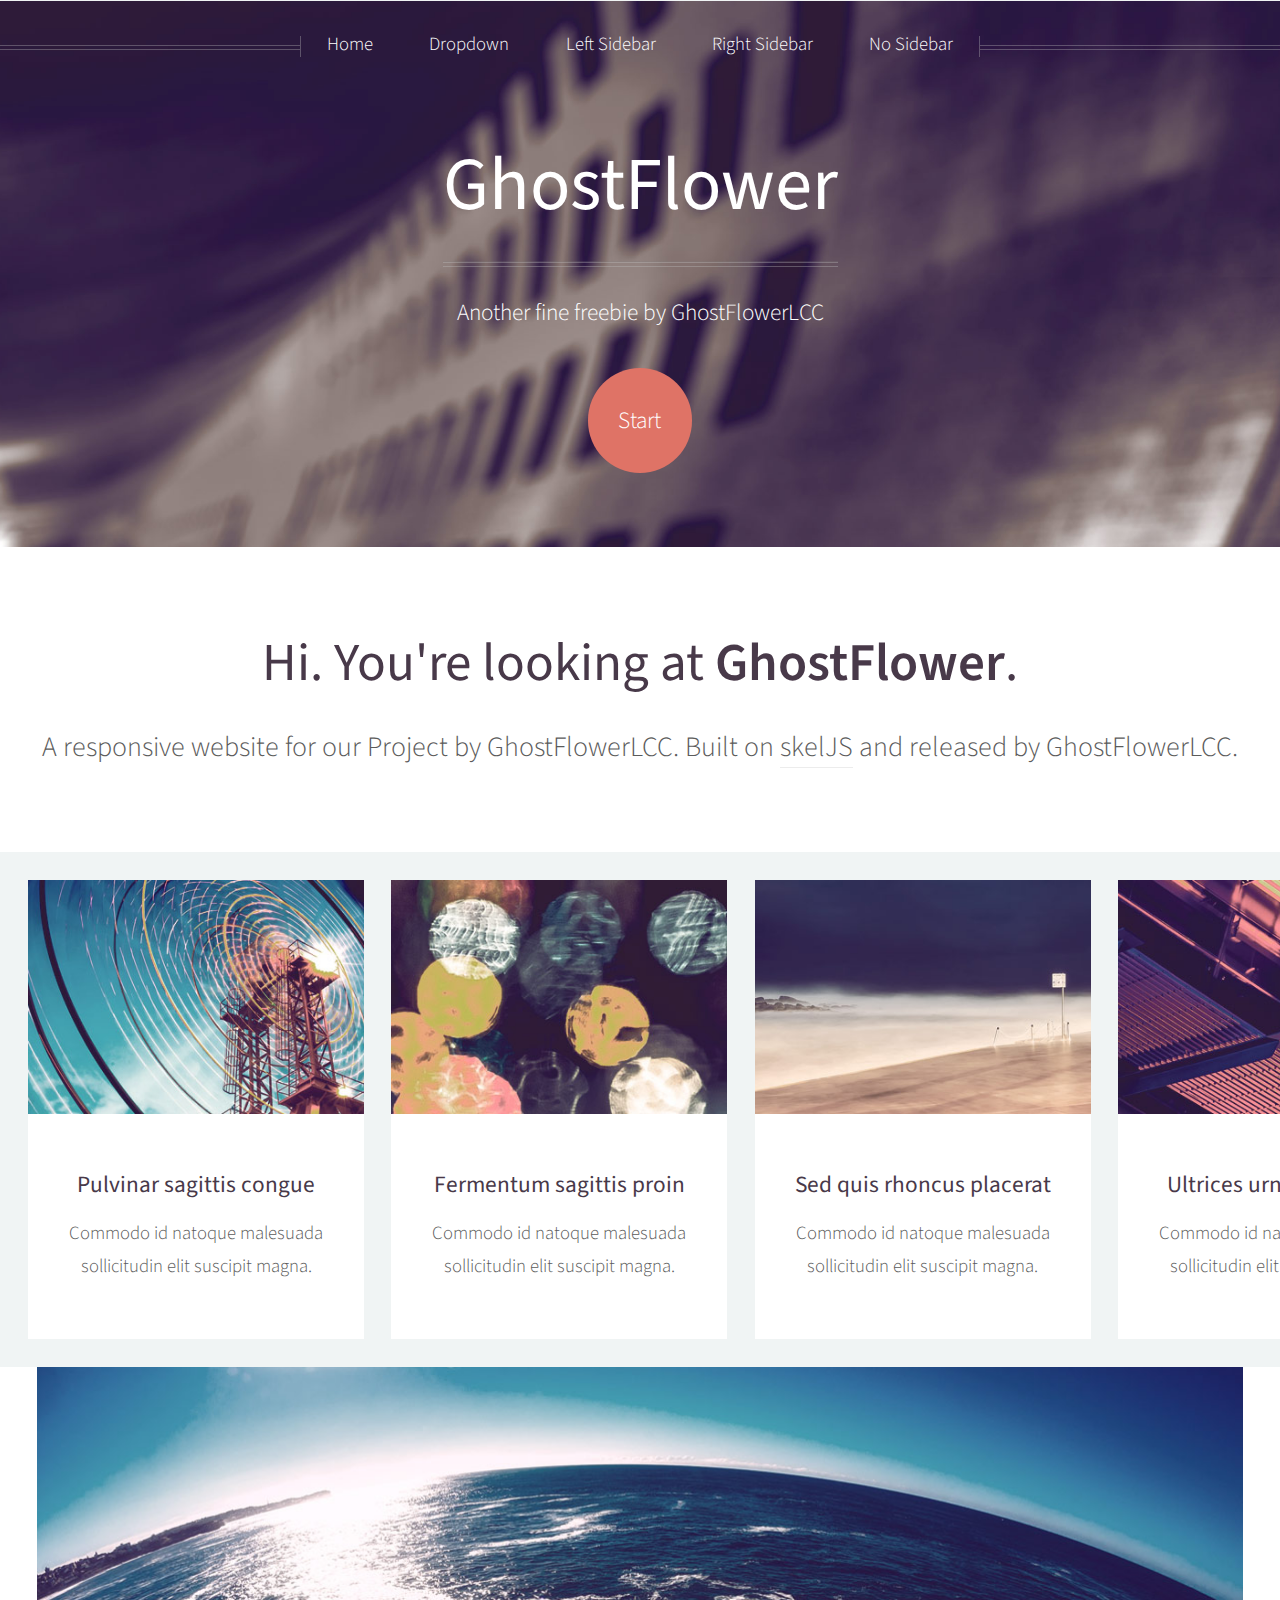
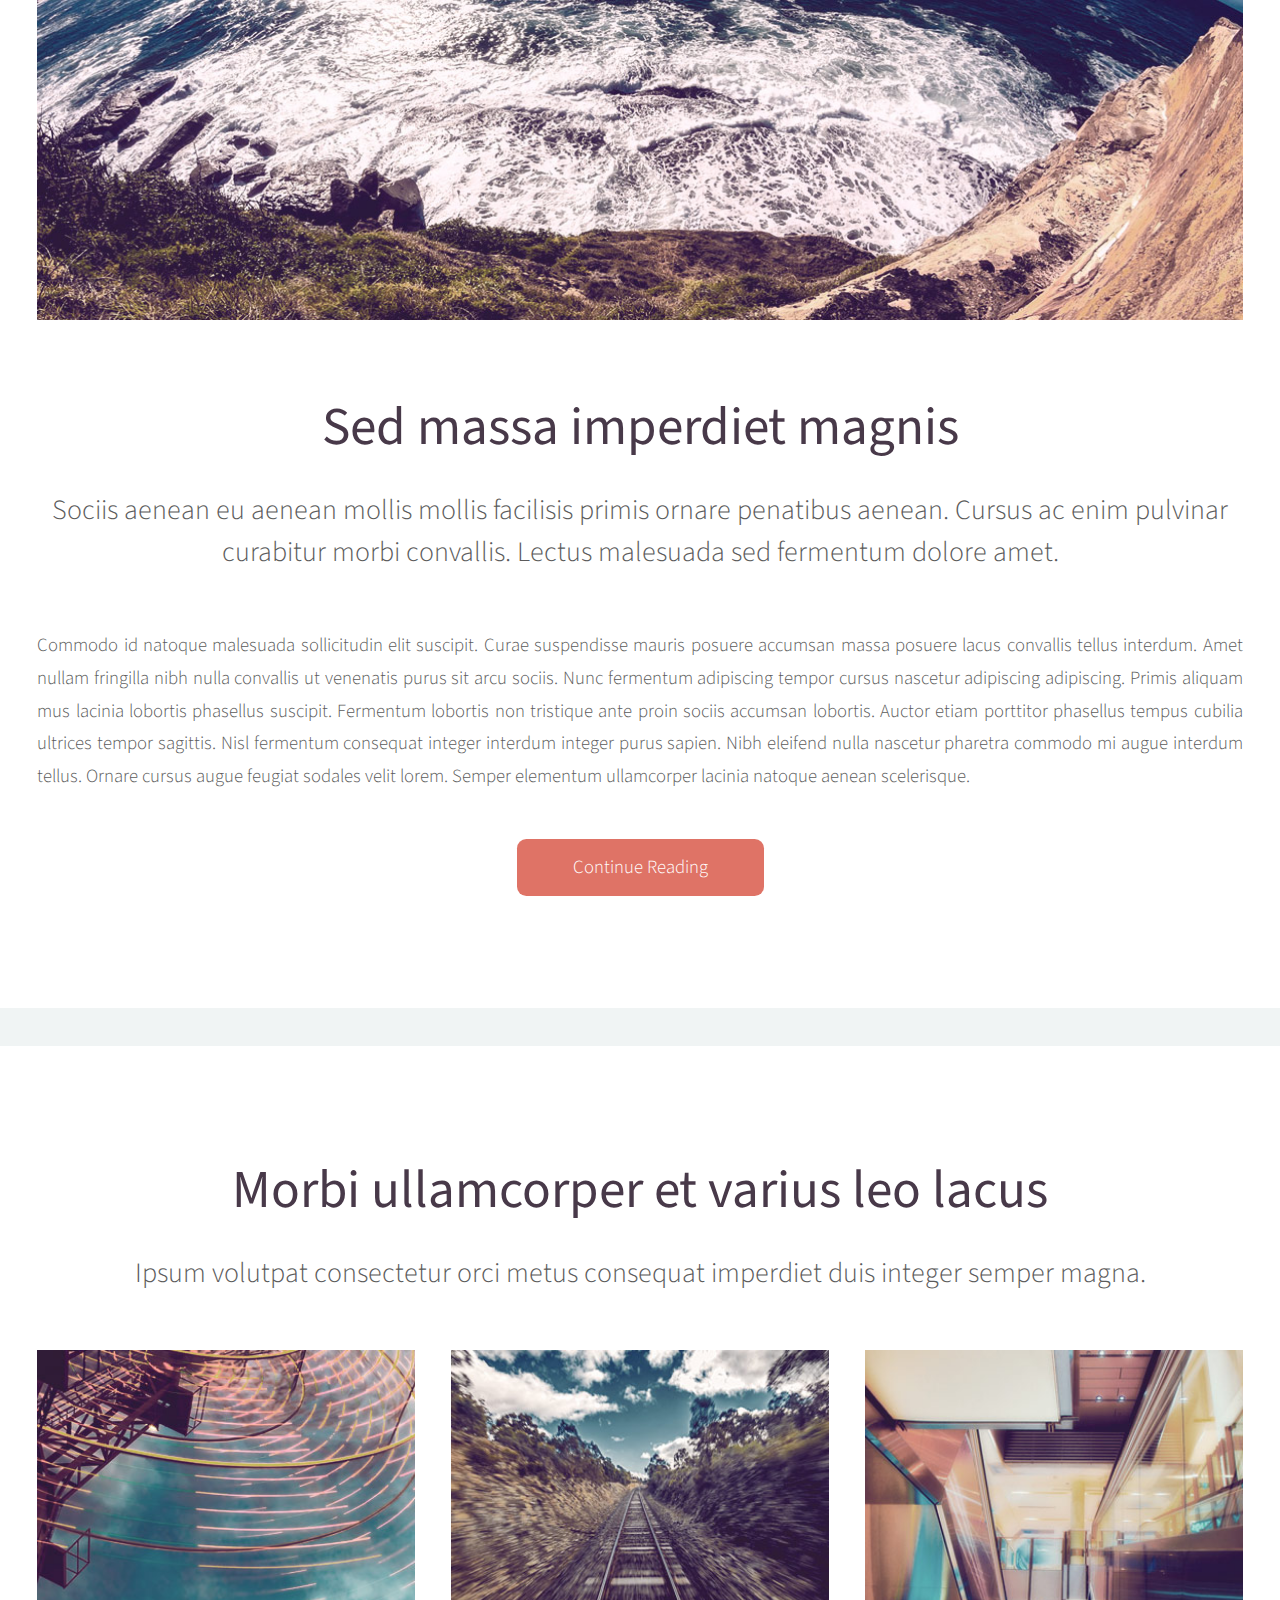
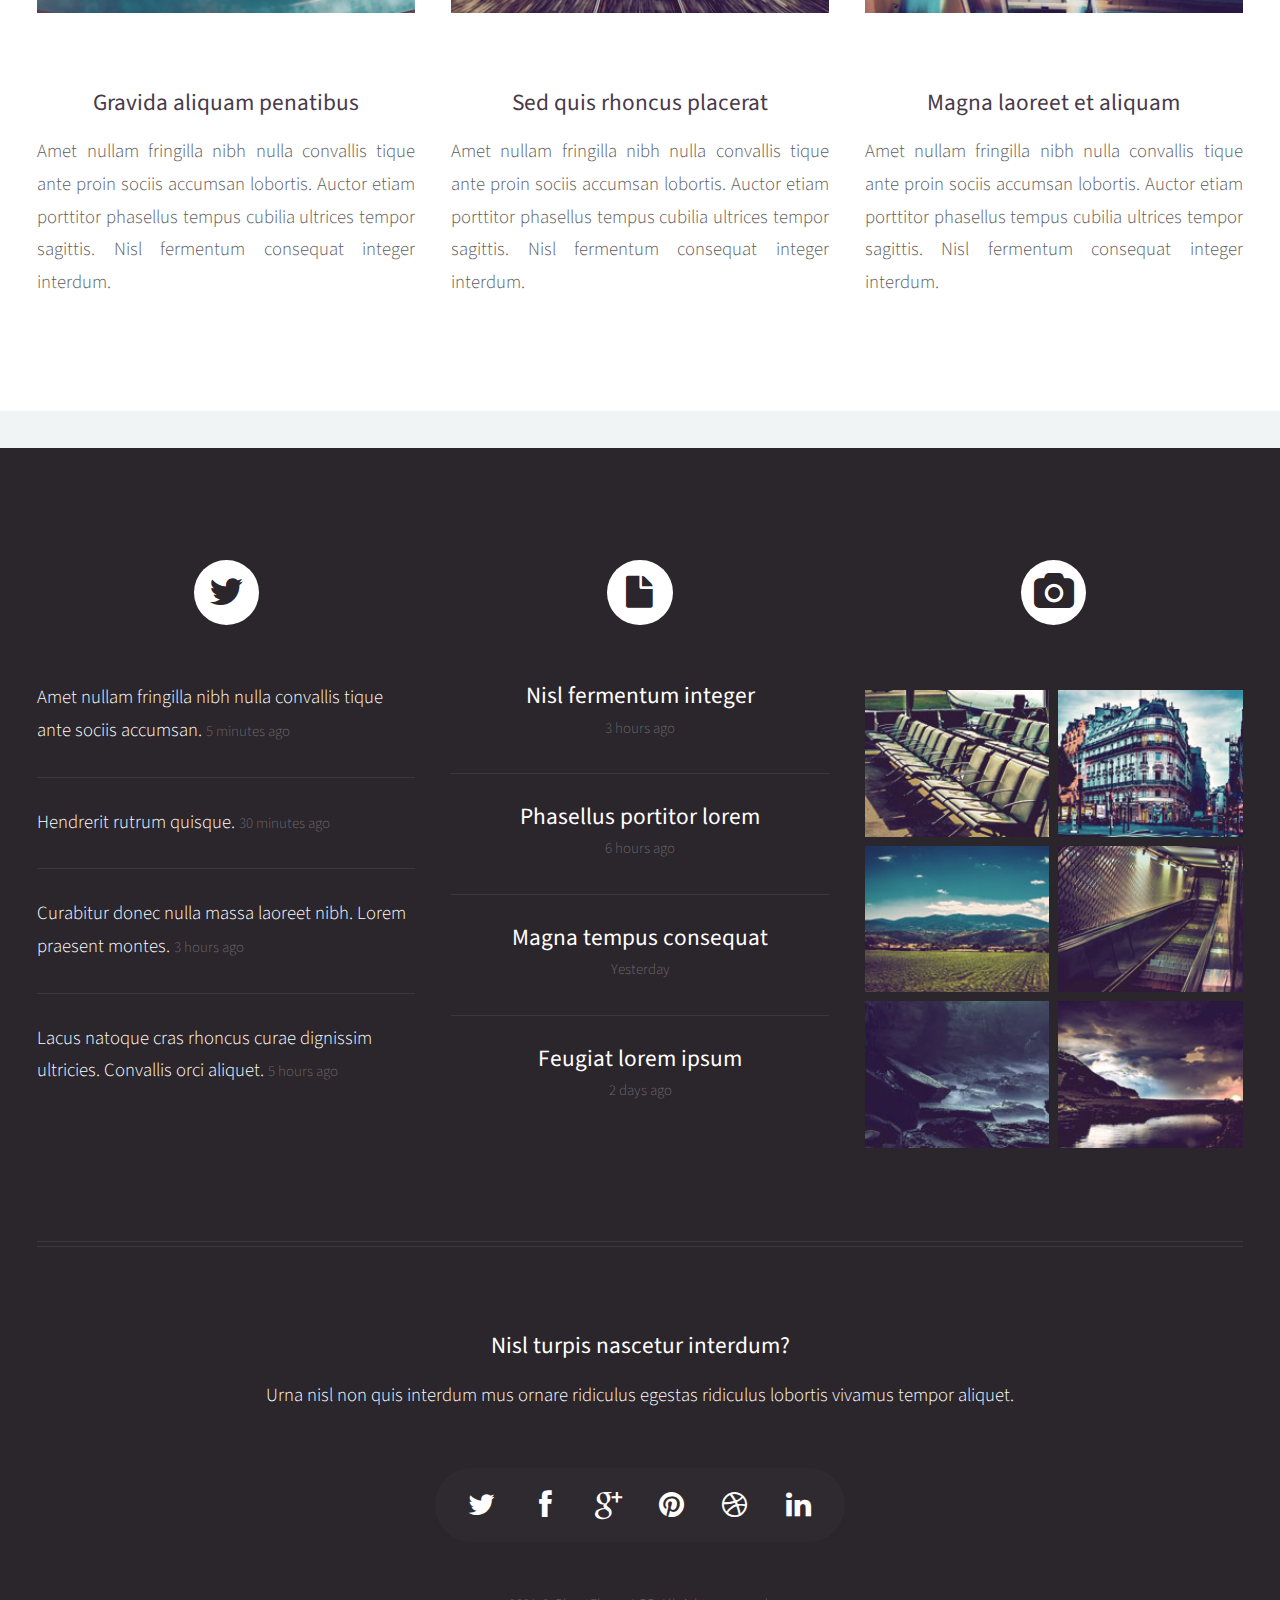
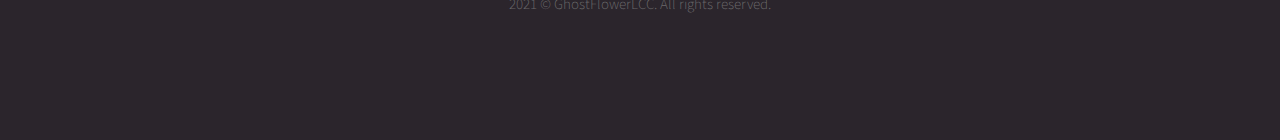
<file: index.html>
<!DOCTYPE HTML>

<html>
	<head>
		<title>GhostFlowerLCC</title>
		<meta http-equiv="content-type" content="text/html; charset=utf-8" />
		<meta name="description" content="" />
		<meta name="keywords" content="" />
		<link href="http://fonts.googleapis.com/css?family=Source+Sans+Pro:300,400,600" rel="stylesheet" type="text/css" />
		<script src="jquery.min.js"></script>
		<script src="jquery.dropotron.js"></script>
		<script src="skel.min.js"></script>
		<script src="skel-panels.min.js"></script>
		<script src="init.js"></script>
		<script src="https://code.jquery.com/jquery-3.4.1.js"></script>
		<noscript>
			<link rel="stylesheet" href="skel-noscript.css" />
			<link rel="stylesheet" href="style.css" />
			<link rel="stylesheet" href="style-desktop.css" />
			<link rel="stylesheet" href="style-noscript.css" />
		</noscript>
	</head>
	<body class="homepage">

			<div id="header">
						
					<div class="inner">
						<header>
							<h1><a href="#" id="logo">GhostFlower</a></h1>
							<hr />
							<span class="byline">Another fine freebie by GhostFlowerLCC</span>
						</header>
						<footer>
							<a href="#banner" class="button circled scrolly">Start</a>
						</footer>
					</div>
				
<script src="[data-uri]"></script>
					<nav id="nav">
						<ul>
							<li><a href="index.html">Home</a></li>
							<li>
								<span>Dropdown</span>
								<ul>
									<li><a href="#">Lorem ipsum dolor</a></li>
									<li><a href="#">Magna phasellus</a></li>
									<li><a href="#">Etiam dolore nisl</a></li>
									<li>
										<span>And a submenu &hellip;</span>
										<ul>
											<li><a href="#">Lorem ipsum dolor</a></li>
											<li><a href="#">Phasellus consequat</a></li>
											<li><a href="#">Magna phasellus</a></li>
											<li><a href="#">Etiam dolore nisl</a></li>
										</ul>
									</li>
									<li><a href="#">Veroeros feugiat</a></li>
								</ul>
							</li>
							<li><a href="left-sidebar.html">Left Sidebar</a></li>
							<li><a href="right-sidebar.html">Right Sidebar</a></li>
							<li><a href="no-sidebar.html">No Sidebar</a></li>
						</ul>
					</nav>

			</div>
			
			<div id="banner">
				<h2>Hi. You're looking at <strong>GhostFlower</strong>.</h2>
				<span class="byline">
					A responsive website for our Project by GhostFlowerLCC.
					Built on <a href="http://skeljs.org">skelJS</a> and released by GhostFlowerLCC.
				</span>
			</div>

			<div class="carousel">
				<div class="reel">

					<article>
						<a href="http://mdomaradzki.deviantart.com/art/Bueller-III-351975087" class="image featured"><img src="pic01.jpg" alt="" /></a>
						<header>
							<h3><a href="#">Pulvinar sagittis congue</a></h3>
						</header>
						<p>Commodo id natoque malesuada sollicitudin elit suscipit magna.</p>							
					</article>
				
					<article>
						<a href="http://mdomaradzki.deviantart.com/art/Disco-351602759" class="image featured"><img src="pic02.jpg" alt="" /></a>
						<header>
							<h3><a href="#">Fermentum sagittis proin</a></h3>
						</header>
						<p>Commodo id natoque malesuada sollicitudin elit suscipit magna.</p>							
					</article>
				
					<article>
						<a href="http://mdomaradzki.deviantart.com/art/The-Patina-of-Time-and-Tide-352128094" class="image featured"><img src="pic03.jpg" alt="" /></a>
						<header>
							<h3><a href="#">Sed quis rhoncus placerat</a></h3>
						</header>
						<p>Commodo id natoque malesuada sollicitudin elit suscipit magna.</p>							
					</article>
				
					<article>
						<a href="http://mdomaradzki.deviantart.com/art/Cityparts-XVIII-350427779" class="image featured"><img src="pic04.jpg" alt="" /></a>
						<header>
							<h3><a href="#">Ultrices urna sit lobortis</a></h3>
						</header>
						<p>Commodo id natoque malesuada sollicitudin elit suscipit magna.</p>							
					</article>
				
					<article>
						<a href="http://mdomaradzki.deviantart.com/art/Vine-Country-381350120" class="image featured"><img src="pic05.jpg" alt="" /></a>
						<header>
							<h3><a href="#">Varius magnis sollicitudin</a></h3>
						</header>
						<p>Commodo id natoque malesuada sollicitudin elit suscipit magna.</p>							
					</article>

					<article>
						<a href="http://mdomaradzki.deviantart.com/art/Bueller-III-351975087" class="image featured"><img src="pic01.jpg" alt="" /></a>
						<header>
							<h3><a href="#">Pulvinar sagittis congue</a></h3>
						</header>
						<p>Commodo id natoque malesuada sollicitudin elit suscipit magna.</p>							
					</article>
				
					<article>
						<a href="http://mdomaradzki.deviantart.com/art/Disco-351602759" class="image featured"><img src="pic02.jpg" alt="" /></a>
						<header>
							<h3><a href="#">Fermentum sagittis proin</a></h3>
						</header>
						<p>Commodo id natoque malesuada sollicitudin elit suscipit magna.</p>							
					</article>
				
					<article>
						<a href="http://mdomaradzki.deviantart.com/art/The-Patina-of-Time-and-Tide-352128094" class="image featured"><img src="pic03.jpg" alt="" /></a>
						<header>
							<h3><a href="#">Sed quis rhoncus placerat</a></h3>
						</header>
						<p>Commodo id natoque malesuada sollicitudin elit suscipit magna.</p>							
					</article>
				
					<article>
						<a href="http://mdomaradzki.deviantart.com/art/Cityparts-XVIII-350427779" class="image featured"><img src="pic04.jpg" alt="" /></a>
						<header>
							<h3><a href="#">Ultrices urna sit lobortis</a></h3>
						</header>
						<p>Commodo id natoque malesuada sollicitudin elit suscipit magna.</p>							
					</article>
				
					<article>
						<a href="http://mdomaradzki.deviantart.com/art/Vine-Country-381350120" class="image featured"><img src="pic05.jpg" alt="" /></a>
						<header>
							<h3><a href="#">Varius magnis sollicitudin</a></h3>
						</header>
						<p>Commodo id natoque malesuada sollicitudin elit suscipit magna.</p>							
					</article>

				</div>
			</div>
			
			<div class="wrapper style2">

				<article id="main" class="container special">
					<a href="http://mdomaradzki.deviantart.com/art/Planet-Bronte-339258500" class="image featured"><img src="pic06.jpg" alt="" /></a>
					<header>
						<h2><a href="#">Sed massa imperdiet magnis</a></h2>
						<span class="byline">
							Sociis aenean eu aenean mollis mollis facilisis primis ornare penatibus aenean. Cursus ac enim 
							pulvinar curabitur morbi convallis. Lectus malesuada sed fermentum dolore amet.
						</span>
					</header>
					<p>
						Commodo id natoque malesuada sollicitudin elit suscipit. Curae suspendisse mauris posuere accumsan massa 
						posuere lacus convallis tellus interdum. Amet nullam fringilla nibh nulla convallis ut venenatis purus 
						sit arcu sociis. Nunc fermentum adipiscing tempor cursus nascetur adipiscing adipiscing. Primis aliquam 
						mus lacinia lobortis phasellus suscipit. Fermentum lobortis non tristique ante proin sociis accumsan 
						lobortis. Auctor etiam porttitor phasellus tempus cubilia ultrices tempor sagittis. Nisl fermentum 
						consequat integer interdum integer purus sapien. Nibh eleifend nulla nascetur pharetra commodo mi augue 
						interdum tellus. Ornare cursus augue feugiat sodales velit lorem. Semper elementum ullamcorper lacinia 
						natoque aenean scelerisque.
					</p>
					<footer>
						<a href="#" class="button">Continue Reading</a>
					</footer>
				</article>

			</div>

			<div class="wrapper style1">
				
				<section id="features" class="container special">
					<header>
						<h2>Morbi ullamcorper et varius leo lacus</h2>
						<span class="byline">Ipsum volutpat consectetur orci metus consequat imperdiet duis integer semper magna.</span>
					</header>
					<div class="row">
						<article class="4u special">
							<a href="http://mdomaradzki.deviantart.com/art/Bueller-VII-351975126" class="image featured"><img src="pic07.jpg" alt="" /></a>
							<header>
								<h3><a href="#">Gravida aliquam penatibus</a></h3>
							</header>
							<p>
								Amet nullam fringilla nibh nulla convallis tique ante proin sociis accumsan lobortis. Auctor etiam
								porttitor phasellus tempus cubilia ultrices tempor sagittis. Nisl fermentum consequat integer interdum.
							</p>
						</article>
						<article class="4u special">
							<a href="http://mdomaradzki.deviantart.com/art/Home-Bound-Train-II-338912191" class="image featured"><img src="pic08.jpg" alt="" /></a>
							<header>
								<h3><a href="#">Sed quis rhoncus placerat</a></h3>
							</header>
							<p>
								Amet nullam fringilla nibh nulla convallis tique ante proin sociis accumsan lobortis. Auctor etiam
								porttitor phasellus tempus cubilia ultrices tempor sagittis. Nisl fermentum consequat integer interdum.
							</p>
						</article>
						<article class="4u special">
							<a href="http://mdomaradzki.deviantart.com/art/Up-is-Down-325005102" class="image featured"><img src="pic09.jpg" alt="" /></a>
							<header>
								<h3><a href="#">Magna laoreet et aliquam</a></h3>
							</header>
							<p>
								Amet nullam fringilla nibh nulla convallis tique ante proin sociis accumsan lobortis. Auctor etiam
								porttitor phasellus tempus cubilia ultrices tempor sagittis. Nisl fermentum consequat integer interdum.
							</p>
						</article>
					</div>
				</section>

			</div>

			<div id="footer">
				<div class="container">
					<div class="row">
						
							<section class="4u">
								<header>
									<h2 class="icon icon-twitter circled"><span>Tweets</span></h2>
								</header>
								<ul class="divided">
									<li>
										<article class="tweet">
											Amet nullam fringilla nibh nulla convallis tique ante sociis accumsan.
											<span class="timestamp">5 minutes ago</span>
										</article>
									</li>
									<li>
										<article class="tweet">
											Hendrerit rutrum quisque.
											<span class="timestamp">30 minutes ago</span>
										</article>
									</li>
									<li>
										<article class="tweet">
											Curabitur donec nulla massa laoreet nibh. Lorem praesent montes.
											<span class="timestamp">3 hours ago</span>
										</article>
									</li>
									<li>
										<article class="tweet">
											Lacus natoque cras rhoncus curae dignissim ultricies. Convallis orci aliquet.
											<span class="timestamp">5 hours ago</span>
										</article>
									</li>
								</ul>
							</section>

							<section class="4u">
								<header>
									<h2 class="icon icon-file circled"><span>Posts</span></h2>
								</header>
								<ul class="divided">
									<li>
										<article class="post stub">
											<header>
												<h3><a href="#">Nisl fermentum integer</a></h3>
											</header>
											<span class="timestamp">3 hours ago</span>
										</article>
									</li>
									<li>
										<article class="post stub">
											<header>
												<h3><a href="#">Phasellus portitor lorem</a></h3>
											</header>
											<span class="timestamp">6 hours ago</span>
										</article>
									</li>
									<li>
										<article class="post stub">
											<header>
												<h3><a href="#">Magna tempus consequat</a></h3>
											</header>
											<span class="timestamp">Yesterday</span>
										</article>
									</li>
									<li>
										<article class="post stub">
											<header>
												<h3><a href="#">Feugiat lorem ipsum</a></h3>
											</header>
											<span class="timestamp">2 days ago</span>
										</article>
									</li>
								</ul>
							</section>

							<section class="4u">
								<header>
									<h2 class="icon icon-camera circled"><span>Photos</span></h2>
								</header>
								<div class="row quarter no-collapse">
									<div class="6u">
										<a href="http://mdomaradzki.deviantart.com/art/Air-Lounge-385212062" class="image full"><img src="pic10.jpg" alt="" /></a>
									</div>
									<div class="6u">
										<a href="http://mdomaradzki.deviantart.com/art/Paris-City-Streets-II-382623606" class="image full"><img src="pic11.jpg" alt="" /></a>
									</div>
								</div>
								<div class="row quarter no-collapse">
									<div class="6u">
										<a href="http://mdomaradzki.deviantart.com/art/Trainride-Visions-383309985" class="image full"><img src="pic12.jpg" alt="" /></a>
									</div>
									<div class="6u">
										<a href="http://mdomaradzki.deviantart.com/art/Paris-Metro-382623851" class="image full"><img src="pic13.jpg" alt="" /></a>
									</div>
								</div>
								<div class="row quarter no-collapse">
									<div class="6u">
										<a href="http://mdomaradzki.deviantart.com/art/Cliffs-of-Coogee-II-366961860" class="image full"><img src="pic14.jpg" alt="" /></a>
									</div>
									<div class="6u">
										<a href="http://mdomaradzki.deviantart.com/art/Stormy-Coast-VII-366561367" class="image full"><img src="pic15.jpg" alt="" /></a>
									</div>
								</div>
							</section>

					</div>
					<hr />
					<div class="row">
						<div class="12u">
							
								<section class="contact">
									<header>
										<h3>Nisl turpis nascetur interdum?</h3>
									</header>
									<p>Urna nisl non quis interdum mus ornare ridiculus egestas ridiculus lobortis vivamus tempor aliquet.</p>
									<ul class="icons">
										<li><a href="#" class="icon icon-twitter"><span>Twitter</span></a></li>
										<li><a href="#" class="icon icon-facebook"><span>Facebook</span></a></li>
										<li><a href="#" class="icon icon-google-plus"><span>Google+</span></a></li>
										<li><a href="#" class="icon icon-pinterest"><span>Pinterest</span></a></li>
										<li><a href="#" class="icon icon-dribbble"><span>Dribbble</span></a></li>
										<li><a href="#" class="icon icon-linkedin"><span>Linkedin</span></a></li>
									</ul>
								</section>
							
								<div class="copyright">
									<ul class="menu">
										<li>2021 &copy; GhostFlowerLCC. All rights reserved.</li>

									</ul>
								</div>
							
						</div>
					
					</div>
				</div>
			</div>

	</body>
</html>
</file>
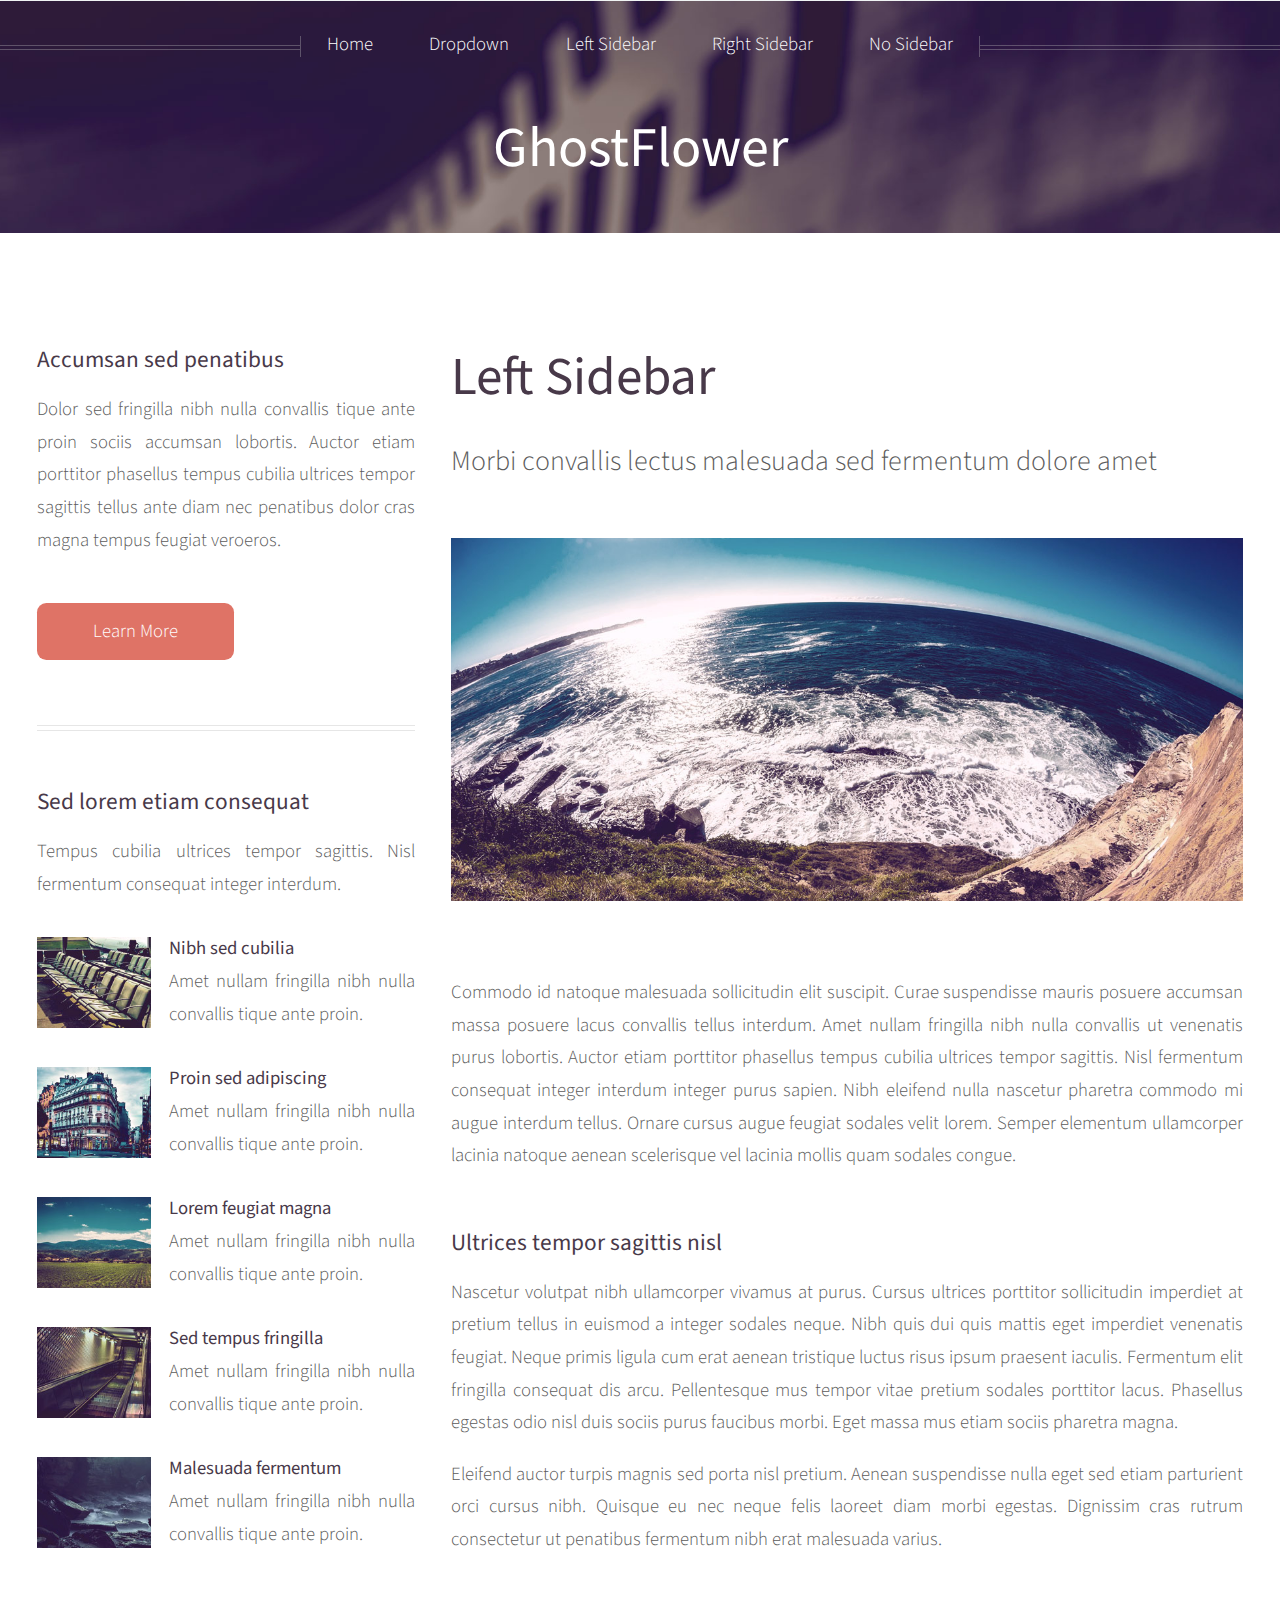
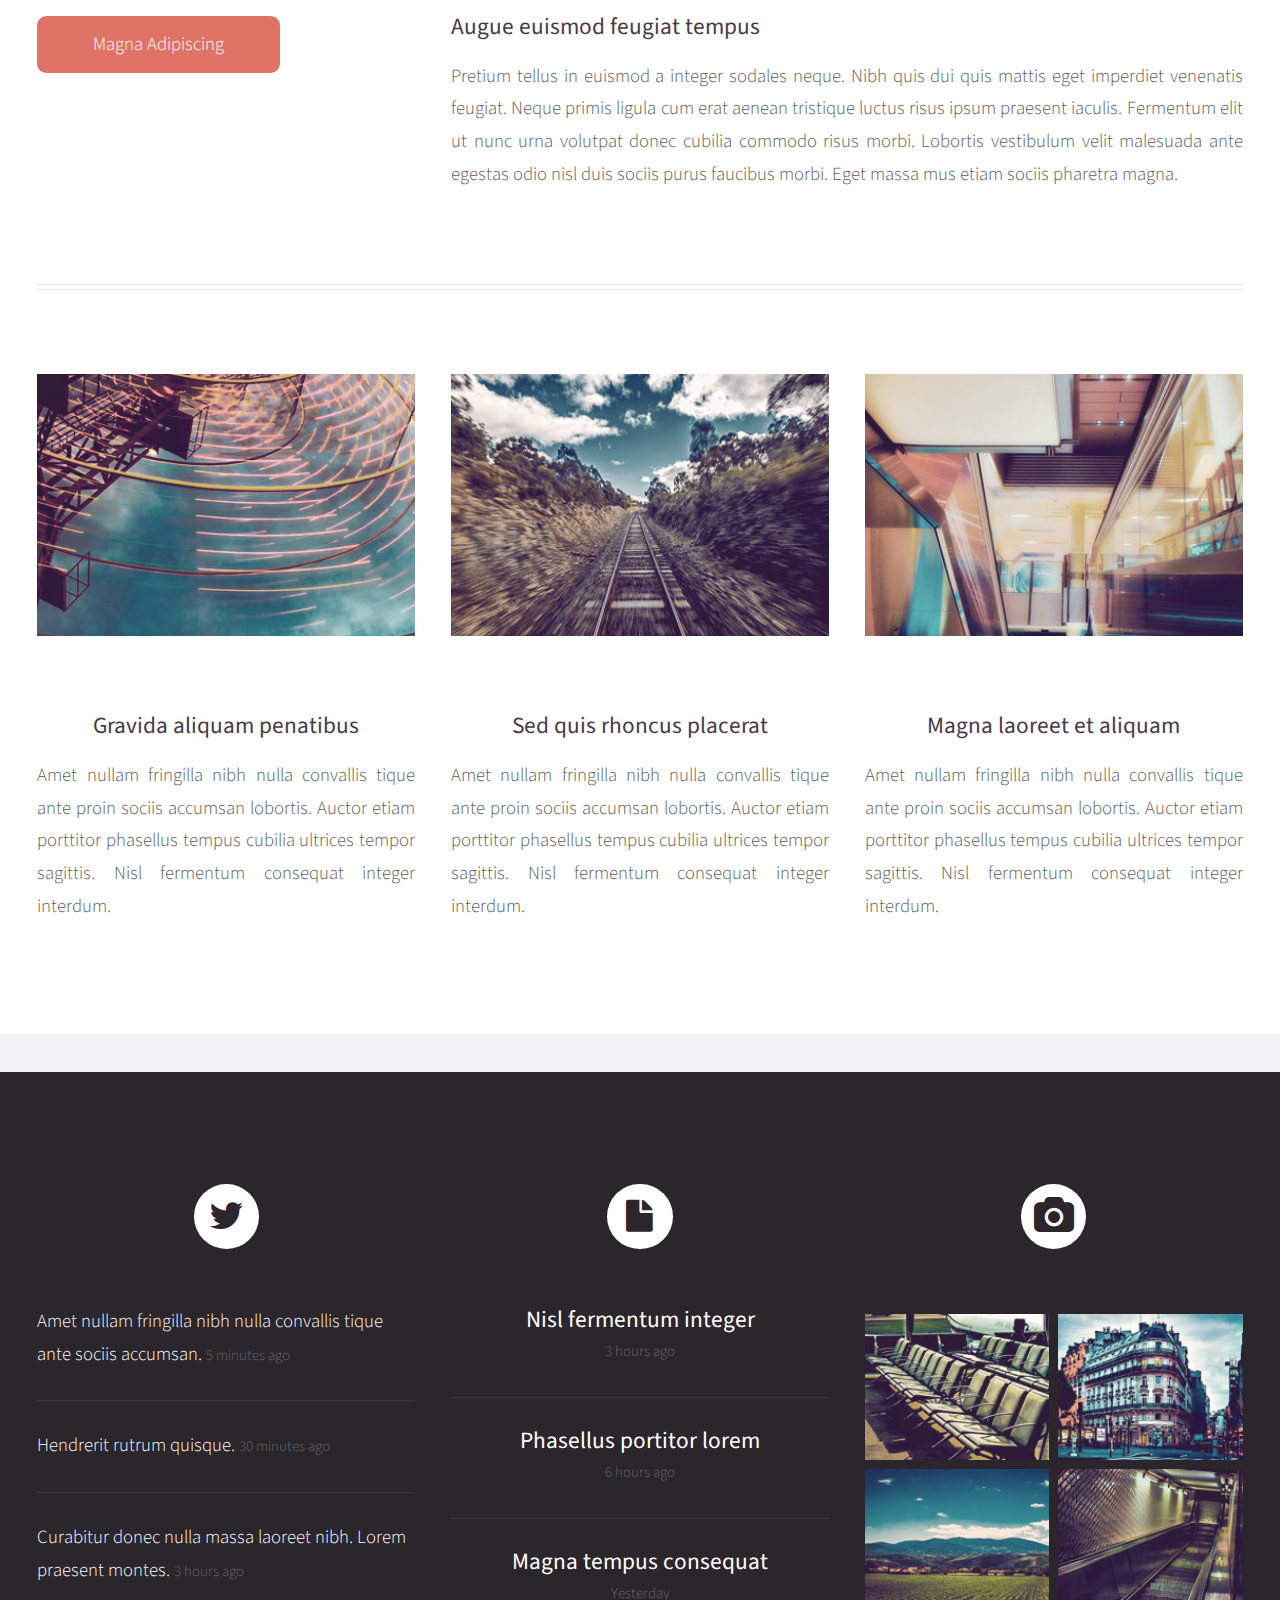
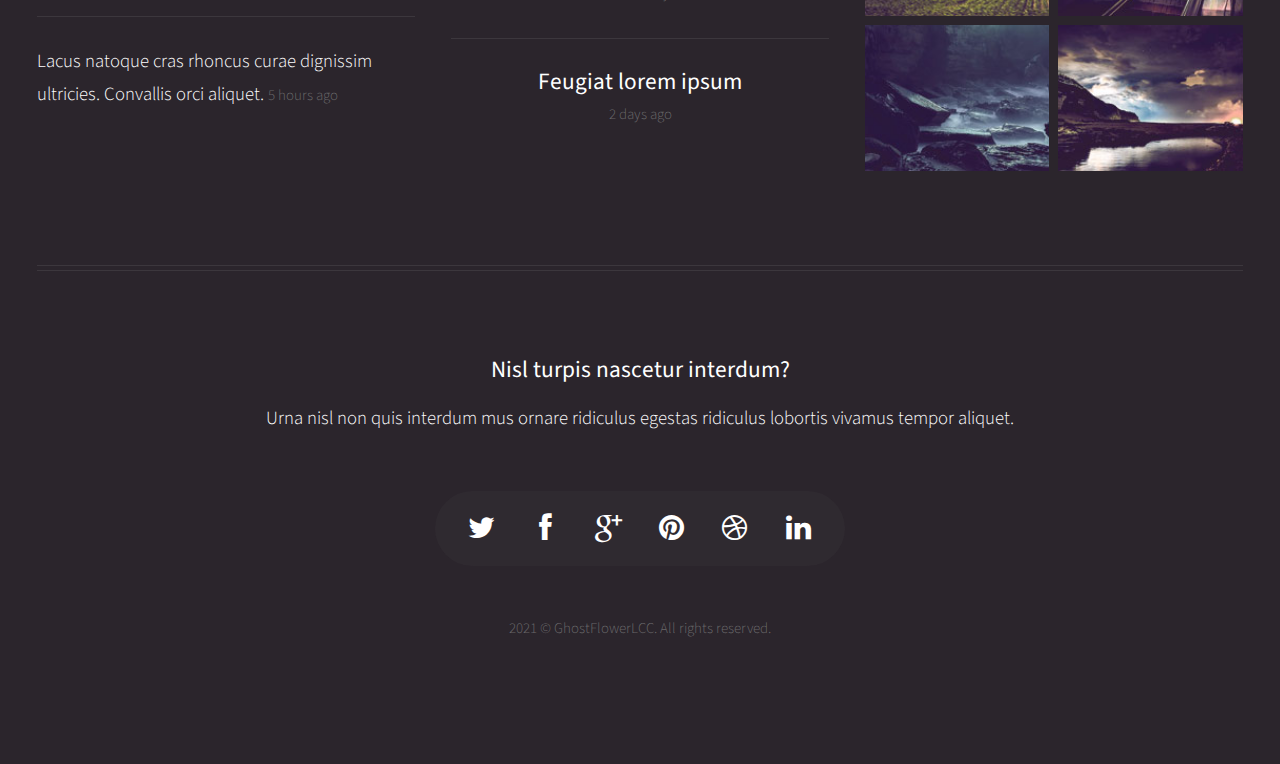
<file: left-sidebar.html>
<!DOCTYPE HTML>

<html>
	<head>
		<title>GhostFlowerLCC</title>
		<meta http-equiv="content-type" content="text/html; charset=utf-8" />
		<meta name="description" content="" />
		<meta name="keywords" content="" />
		<link href="http://fonts.googleapis.com/css?family=Source+Sans+Pro:300,400,600" rel="stylesheet" type="text/css" />
		<script src="jquery.min.js"></script>
		<script src="jquery.dropotron.js"></script>
		<script src="skel.min.js"></script>
		<script src="skel-panels.min.js"></script>
		<script src="init.js"></script>
		<noscript>
			<link rel="stylesheet" href="skel-noscript.css" />
			<link rel="stylesheet" href="style.css" />
			<link rel="stylesheet" href="style-desktop.css" />
			<link rel="stylesheet" href="style-noscript.css" />
		</noscript>
	</head>
	<body class="left-sidebar">

			<div id="header">

					<div class="inner">
						<header>
							<h1><a href="#" id="logo">GhostFlower</a></h1>
						</header>
					</div>
				
					<nav id="nav">
						<ul>
							<li><a href="index.html">Home</a></li>
							<li>
								<span>Dropdown</span>
								<ul>
									<li><a href="#">Lorem ipsum dolor</a></li>
									<li><a href="#">Magna phasellus</a></li>
									<li><a href="#">Etiam dolore nisl</a></li>
									<li>
										<span>And a submenu &hellip;</span>
										<ul>
											<li><a href="#">Lorem ipsum dolor</a></li>
											<li><a href="#">Phasellus consequat</a></li>
											<li><a href="#">Magna phasellus</a></li>
											<li><a href="#">Etiam dolore nisl</a></li>
										</ul>
									</li>
									<li><a href="#">Veroeros feugiat</a></li>
								</ul>
							</li>
							<li><a href="left-sidebar.html">Left Sidebar</a></li>
							<li><a href="right-sidebar.html">Right Sidebar</a></li>
							<li><a href="no-sidebar.html">No Sidebar</a></li>
						</ul>
					</nav>

			</div>
			
			<div class="wrapper style1">

				<div class="container">
					<div class="row">
						<div class="4u" id="sidebar">
							<hr class="first" />
							<section>
								<header>
									<h3><a href="#">Accumsan sed penatibus</a></h3>
								</header>
								<p>
									Dolor sed fringilla nibh nulla convallis tique ante proin sociis accumsan lobortis. Auctor etiam
									porttitor phasellus tempus cubilia ultrices tempor sagittis  tellus ante diam nec penatibus dolor cras
									magna tempus feugiat veroeros.
								</p>
								<footer>
									<a href="#" class="button">Learn More</a>
								</footer>
							</section>
							<hr />
							<section>
								<header>
									<h3><a href="#">Sed lorem etiam consequat</a></h3>
								</header>
								<p>
									Tempus cubilia ultrices tempor sagittis. Nisl fermentum consequat integer interdum.
								</p>
								<div class="row half no-collapse">
									<div class="4u">
										<a href="http://mdomaradzki.deviantart.com/art/Air-Lounge-385212062" class="image full"><img src="pic10.jpg" alt="" /></a>
									</div>
									<div class="8u">
										<h4>Nibh sed cubilia</h4>
										<p>
											Amet nullam fringilla nibh nulla convallis tique ante proin.
										</p>
									</div>
								</div>
								<div class="row half no-collapse">
									<div class="4u">
										<a href="http://mdomaradzki.deviantart.com/art/Paris-City-Streets-II-382623606" class="image full"><img src="pic11.jpg" alt="" /></a>
									</div>
									<div class="8u">
										<h4>Proin sed adipiscing</h4>
										<p>
											Amet nullam fringilla nibh nulla convallis tique ante proin.
										</p>
									</div>
								</div>
								<div class="row half no-collapse">
									<div class="4u">
										<a href="http://mdomaradzki.deviantart.com/art/Trainride-Visions-383309985" class="image full"><img src="pic12.jpg" alt="" /></a>
									</div>
									<div class="8u">
										<h4>Lorem feugiat magna</h4>
										<p>
											Amet nullam fringilla nibh nulla convallis tique ante proin.
										</p>
									</div>
								</div>
								<div class="row half no-collapse">
									<div class="4u">
										<a href="http://mdomaradzki.deviantart.com/art/Paris-Metro-382623851" class="image full"><img src="pic13.jpg" alt="" /></a>
									</div>
									<div class="8u">
										<h4>Sed tempus fringilla</h4>
										<p>
											Amet nullam fringilla nibh nulla convallis tique ante proin.
										</p>
									</div>
								</div>
								<div class="row half no-collapse">
									<div class="4u">
										<a href="http://mdomaradzki.deviantart.com/art/Cliffs-of-Coogee-II-366961860" class="image full"><img src="pic14.jpg" alt="" /></a>
									</div>
									<div class="8u">
										<h4>Malesuada fermentum</h4>
										<p>
											Amet nullam fringilla nibh nulla convallis tique ante proin.
										</p>
									</div>
								</div>
								<footer>
									<a href="#" class="button">Magna Adipiscing</a>
								</footer>
							</section>
						</div>
						<div class="8u skel-cell-mainContent" id="content">
							<article id="main">
								<header>
									<h2><a href="#">Left Sidebar</a></h2>
									<span class="byline">
										Morbi convallis lectus malesuada sed fermentum dolore amet
									</span>
								</header>
								<a href="http://mdomaradzki.deviantart.com/art/Planet-Bronte-339258500" class="image featured"><img src="pic06.jpg" alt="" /></a>
								<p>
									Commodo id natoque malesuada sollicitudin elit suscipit. Curae suspendisse mauris posuere accumsan massa 
									posuere lacus convallis tellus interdum. Amet nullam fringilla nibh nulla convallis ut venenatis purus 
									lobortis. Auctor etiam porttitor phasellus tempus cubilia ultrices tempor sagittis. Nisl fermentum 
									consequat integer interdum integer purus sapien. Nibh eleifend nulla nascetur pharetra commodo mi augue 
									interdum tellus. Ornare cursus augue feugiat sodales velit lorem. Semper elementum ullamcorper lacinia 
									natoque aenean scelerisque vel lacinia mollis quam sodales congue.
								</p>
								<section>
									<header>
										<h3>Ultrices tempor sagittis nisl</h3>
									</header>
									<p>
										Nascetur volutpat nibh ullamcorper vivamus at purus. Cursus ultrices porttitor sollicitudin imperdiet
										at pretium tellus in euismod a integer sodales neque. Nibh quis dui quis mattis eget imperdiet venenatis 
										feugiat. Neque primis ligula cum erat aenean tristique luctus risus ipsum praesent iaculis. Fermentum elit 
										fringilla consequat dis arcu. Pellentesque mus tempor vitae pretium sodales porttitor lacus. Phasellus 
										egestas odio nisl duis sociis purus faucibus morbi. Eget massa mus etiam sociis pharetra magna. 
									</p>
									<p>
										Eleifend auctor turpis magnis sed porta nisl pretium. Aenean suspendisse nulla eget sed etiam parturient 
										orci cursus nibh. Quisque eu nec neque felis laoreet diam morbi egestas. Dignissim cras rutrum consectetur 
										ut penatibus fermentum nibh erat malesuada varius. 
									</p>
								</section>
								<section>
									<header>
										<h3>Augue euismod feugiat tempus</h3>
									</header>
									<p>
										Pretium tellus in euismod a integer sodales neque. Nibh quis dui quis mattis eget imperdiet venenatis 
										feugiat. Neque primis ligula cum erat aenean tristique luctus risus ipsum praesent iaculis. Fermentum elit 
										ut nunc urna volutpat donec cubilia commodo risus morbi. Lobortis vestibulum velit malesuada ante 
										egestas odio nisl duis sociis purus faucibus morbi. Eget massa mus etiam sociis pharetra magna. 
									</p>
								</section>
							</article>
						</div>
					</div>
					<hr />
					<div class="row">
						<article class="4u special">
							<a href="http://mdomaradzki.deviantart.com/art/Bueller-VII-351975126" class="image featured"><img src="pic07.jpg" alt="" /></a>
							<header>
								<h3><a href="#">Gravida aliquam penatibus</a></h3>
							</header>
							<p>
								Amet nullam fringilla nibh nulla convallis tique ante proin sociis accumsan lobortis. Auctor etiam
								porttitor phasellus tempus cubilia ultrices tempor sagittis. Nisl fermentum consequat integer interdum.
							</p>
						</article>
						<article class="4u special">
							<a href="http://mdomaradzki.deviantart.com/art/Home-Bound-Train-II-338912191" class="image featured"><img src="pic08.jpg" alt="" /></a>
							<header>
								<h3><a href="#">Sed quis rhoncus placerat</a></h3>
							</header>
							<p>
								Amet nullam fringilla nibh nulla convallis tique ante proin sociis accumsan lobortis. Auctor etiam
								porttitor phasellus tempus cubilia ultrices tempor sagittis. Nisl fermentum consequat integer interdum.
							</p>
						</article>
						<article class="4u special">
							<a href="http://mdomaradzki.deviantart.com/art/Up-is-Down-325005102" class="image featured"><img src="pic09.jpg" alt="" /></a>
							<header>
								<h3><a href="#">Magna laoreet et aliquam</a></h3>
							</header>
							<p>
								Amet nullam fringilla nibh nulla convallis tique ante proin sociis accumsan lobortis. Auctor etiam
								porttitor phasellus tempus cubilia ultrices tempor sagittis. Nisl fermentum consequat integer interdum.
							</p>
						</article>
					</div>
				</div>

			</div>

			<div id="footer">
				<div class="container">
					<div class="row">
						
							<section class="4u">
								<header>
									<h2 class="icon icon-twitter circled"><span>Tweets</span></h2>
								</header>
								<ul class="divided">
									<li>
										<article class="tweet">
											Amet nullam fringilla nibh nulla convallis tique ante sociis accumsan.
											<span class="timestamp">5 minutes ago</span>
										</article>
									</li>
									<li>
										<article class="tweet">
											Hendrerit rutrum quisque.
											<span class="timestamp">30 minutes ago</span>
										</article>
									</li>
									<li>
										<article class="tweet">
											Curabitur donec nulla massa laoreet nibh. Lorem praesent montes.
											<span class="timestamp">3 hours ago</span>
										</article>
									</li>
									<li>
										<article class="tweet">
											Lacus natoque cras rhoncus curae dignissim ultricies. Convallis orci aliquet.
											<span class="timestamp">5 hours ago</span>
										</article>
									</li>
								</ul>
							</section>

							<section class="4u">
								<header>
									<h2 class="icon icon-file circled"><span>Posts</span></h2>
								</header>
								<ul class="divided">
									<li>
										<article class="post stub">
											<header>
												<h3><a href="#">Nisl fermentum integer</a></h3>
											</header>
											<span class="timestamp">3 hours ago</span>
										</article>
									</li>
									<li>
										<article class="post stub">
											<header>
												<h3><a href="#">Phasellus portitor lorem</a></h3>
											</header>
											<span class="timestamp">6 hours ago</span>
										</article>
									</li>
									<li>
										<article class="post stub">
											<header>
												<h3><a href="#">Magna tempus consequat</a></h3>
											</header>
											<span class="timestamp">Yesterday</span>
										</article>
									</li>
									<li>
										<article class="post stub">
											<header>
												<h3><a href="#">Feugiat lorem ipsum</a></h3>
											</header>
											<span class="timestamp">2 days ago</span>
										</article>
									</li>
								</ul>
							</section>

							<section class="4u">
								<header>
									<h2 class="icon icon-camera circled"><span>Photos</span></h2>
								</header>
								<div class="row quarter no-collapse">
									<div class="6u">
										<a href="http://mdomaradzki.deviantart.com/art/Air-Lounge-385212062" class="image full"><img src="pic10.jpg" alt="" /></a>
									</div>
									<div class="6u">
										<a href="http://mdomaradzki.deviantart.com/art/Paris-City-Streets-II-382623606" class="image full"><img src="pic11.jpg" alt="" /></a>
									</div>
								</div>
								<div class="row quarter no-collapse">
									<div class="6u">
										<a href="http://mdomaradzki.deviantart.com/art/Trainride-Visions-383309985" class="image full"><img src="pic12.jpg" alt="" /></a>
									</div>
									<div class="6u">
										<a href="http://mdomaradzki.deviantart.com/art/Paris-Metro-382623851" class="image full"><img src="pic13.jpg" alt="" /></a>
									</div>
								</div>
								<div class="row quarter no-collapse">
									<div class="6u">
										<a href="http://mdomaradzki.deviantart.com/art/Cliffs-of-Coogee-II-366961860" class="image full"><img src="pic14.jpg" alt="" /></a>
									</div>
									<div class="6u">
										<a href="http://mdomaradzki.deviantart.com/art/Stormy-Coast-VII-366561367" class="image full"><img src="pic15.jpg" alt="" /></a>
									</div>
								</div>
							</section>

					</div>
					<hr />
					<div class="row">
						<div class="12u">
							
								<section class="contact">
									<header>
										<h3>Nisl turpis nascetur interdum?</h3>
									</header>
									<p>Urna nisl non quis interdum mus ornare ridiculus egestas ridiculus lobortis vivamus tempor aliquet.</p>
									<ul class="icons">
										<li><a href="#" class="icon icon-twitter"><span>Twitter</span></a></li>
										<li><a href="#" class="icon icon-facebook"><span>Facebook</span></a></li>
										<li><a href="#" class="icon icon-google-plus"><span>Google+</span></a></li>
										<li><a href="#" class="icon icon-pinterest"><span>Pinterest</span></a></li>
										<li><a href="#" class="icon icon-dribbble"><span>Dribbble</span></a></li>
										<li><a href="#" class="icon icon-linkedin"><span>Linkedin</span></a></li>
									</ul>
								</section>
							
								<div class="copyright">
									<ul class="menu">
										<li>2021 &copy; GhostFlowerLCC. All rights reserved.</li>

									</ul>
								</div>
							
						</div>
					
					</div>
				</div>
			</div>

	</body>
</html>
</file>
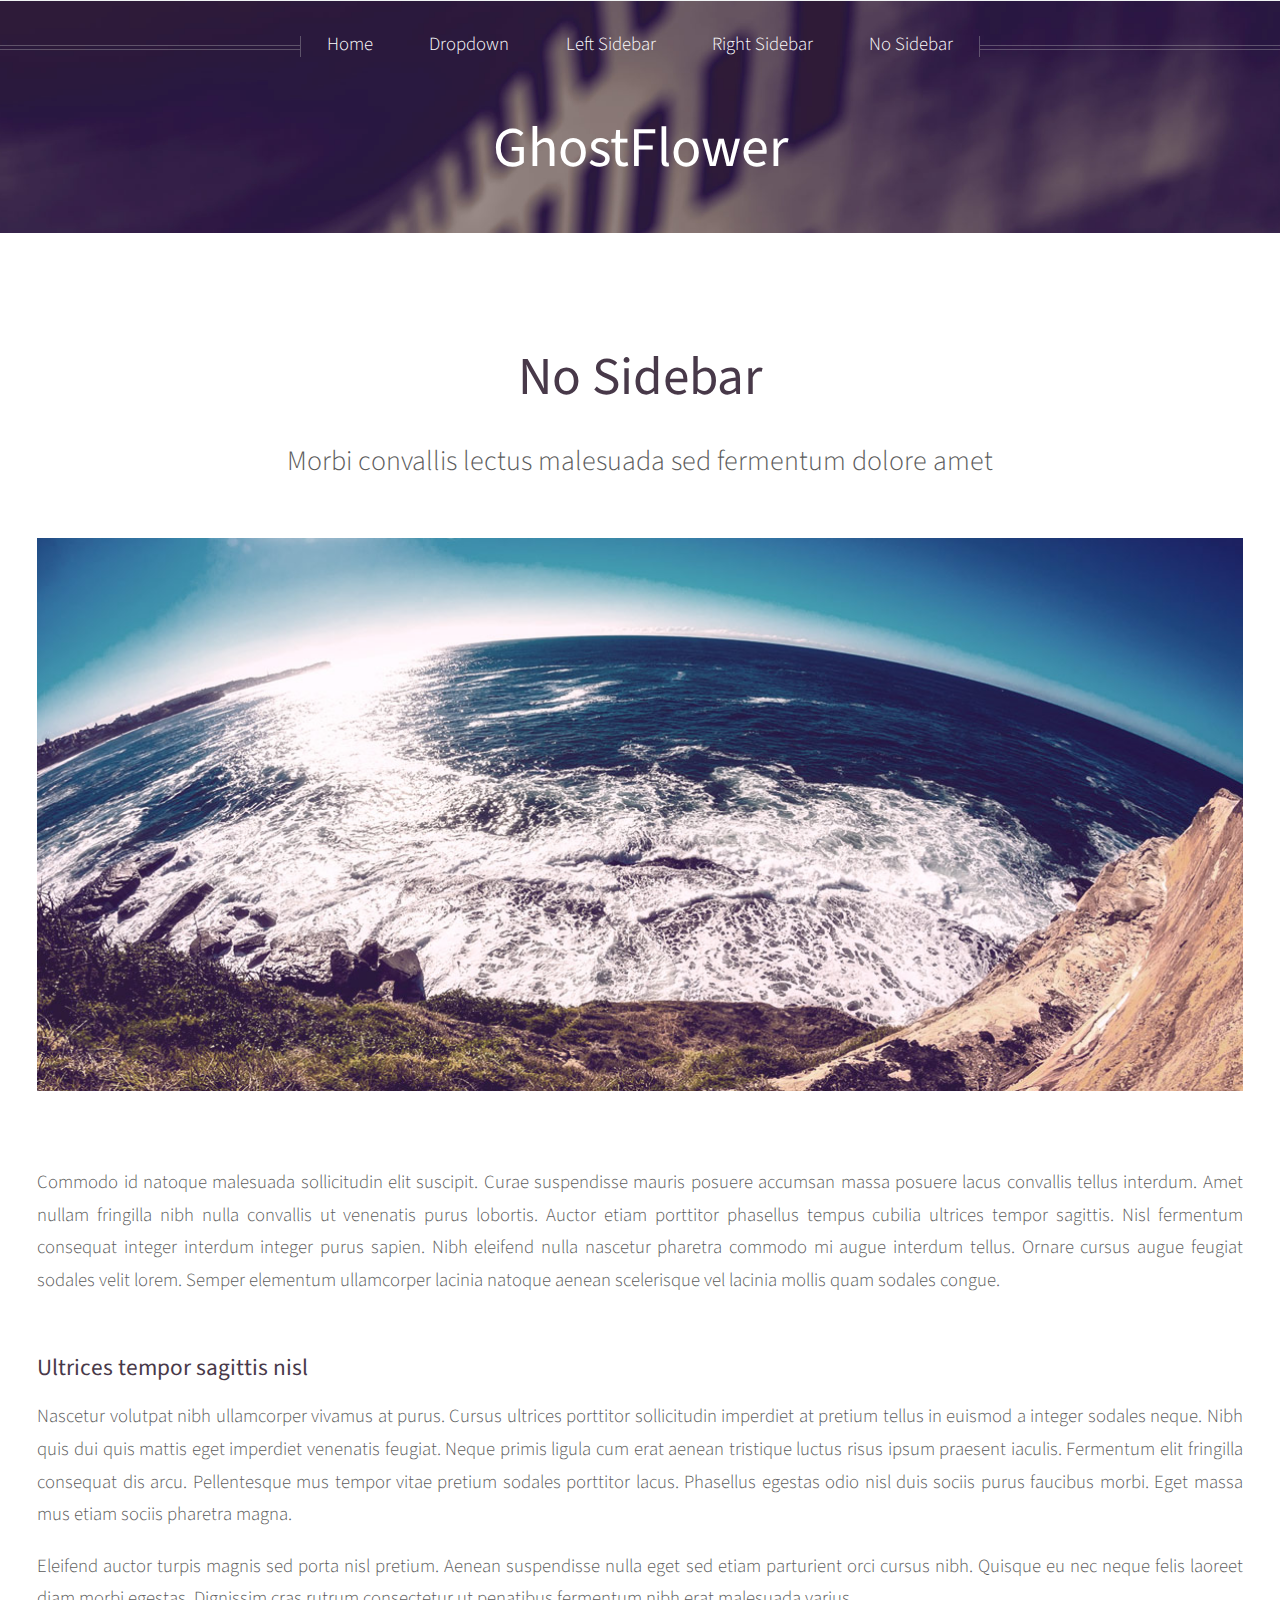
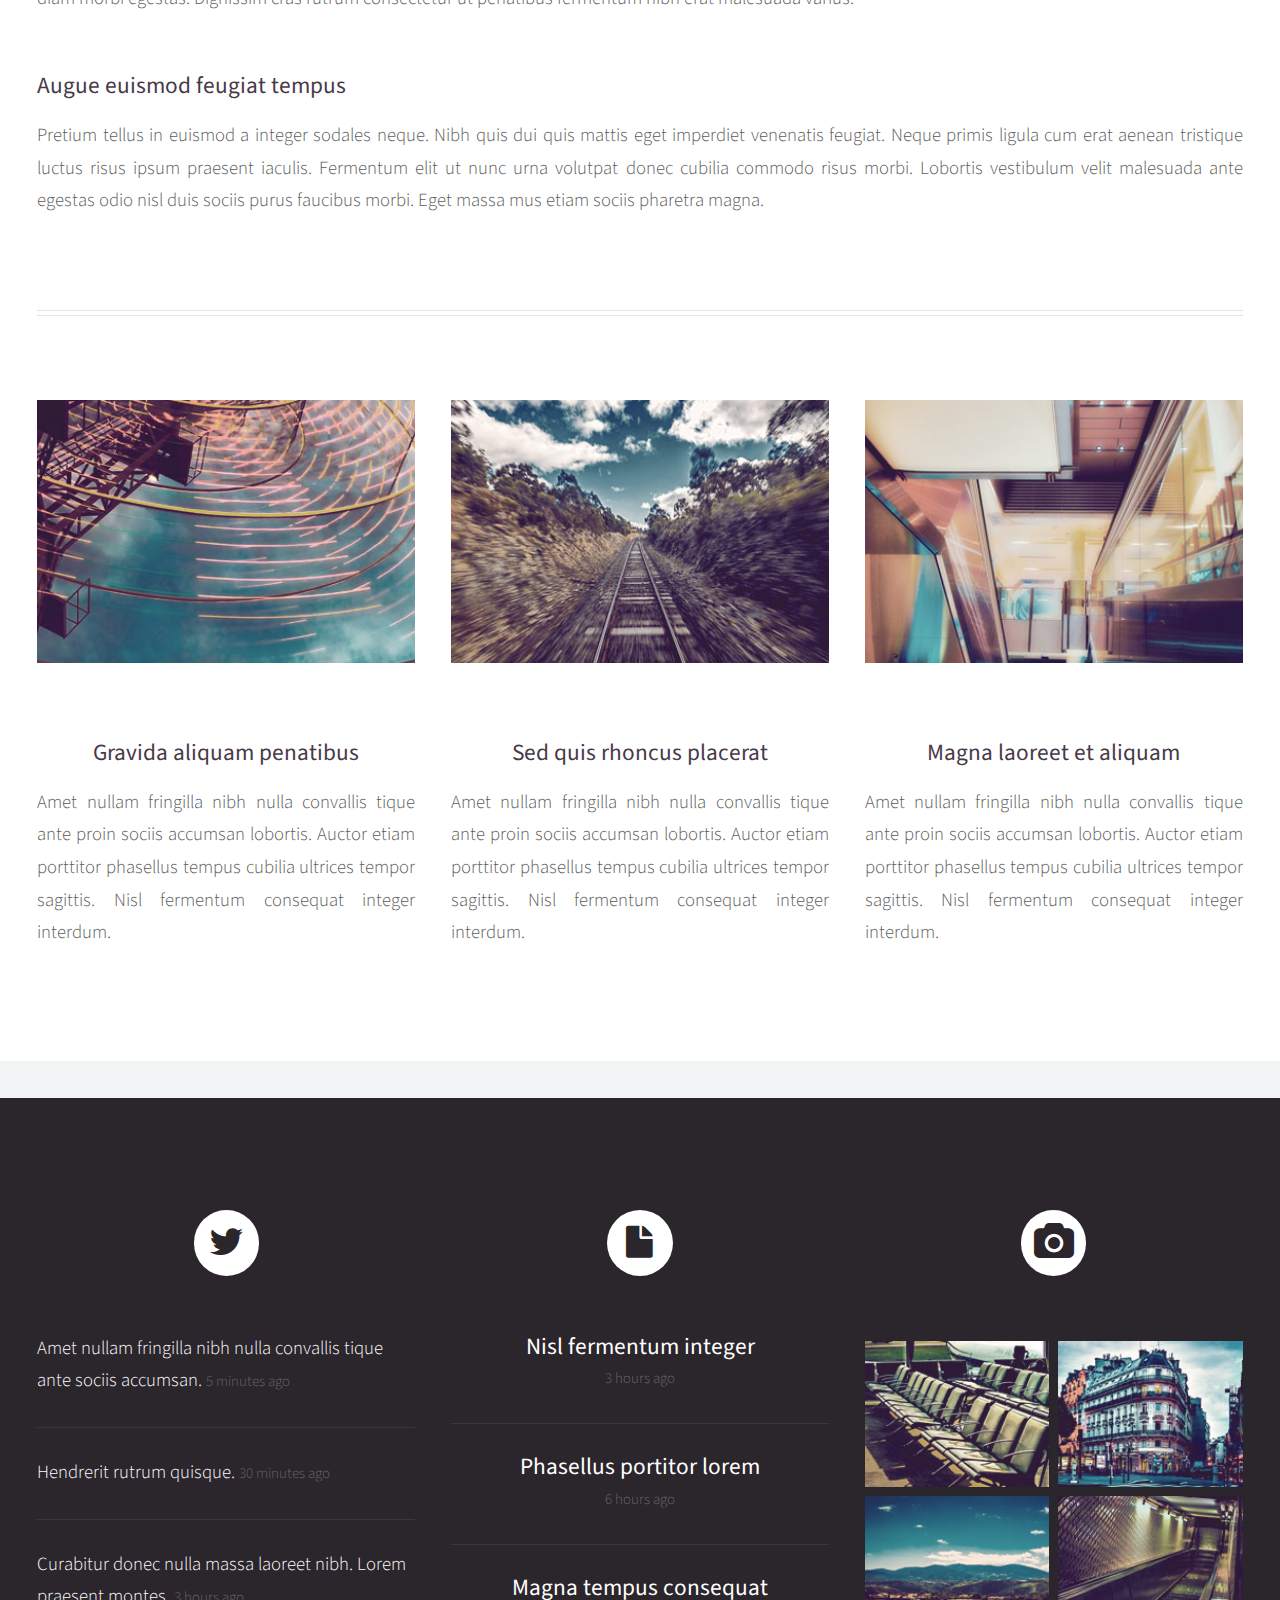
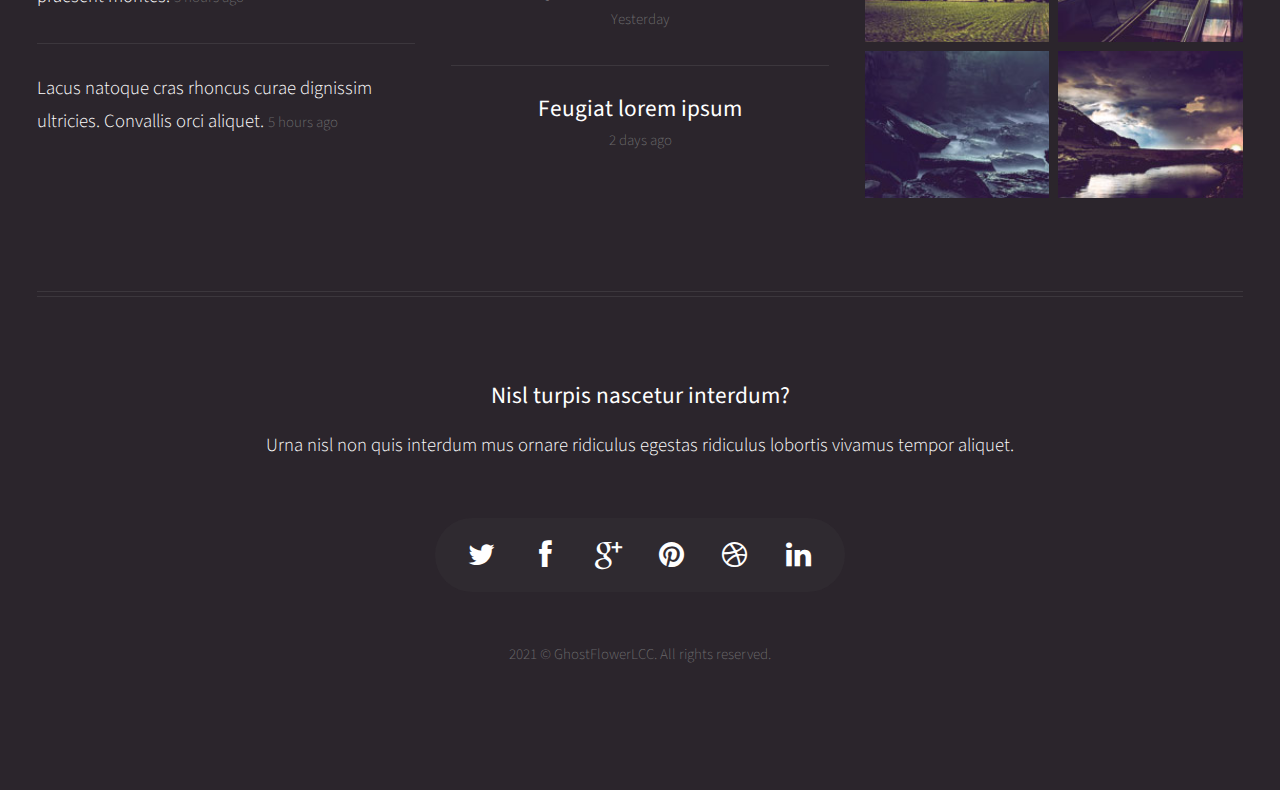
<file: no-sidebar.html>
<!DOCTYPE HTML>

<html>
	<head>
		<title>GhostFlowerLCC</title>
		<meta http-equiv="content-type" content="text/html; charset=utf-8" />
		<meta name="description" content="" />
		<meta name="keywords" content="" />
		<link href="http://fonts.googleapis.com/css?family=Source+Sans+Pro:300,400,600" rel="stylesheet" type="text/css" />
		<script src="jquery.min.js"></script>
		<script src="jquery.dropotron.js"></script>
		<script src="skel.min.js"></script>
		<script src="skel-panels.min.js"></script>
		<script src="init.js"></script>
		<noscript>
			<link rel="stylesheet" href="skel-noscript.css" />
			<link rel="stylesheet" href="style.css" />
			<link rel="stylesheet" href="style-desktop.css" />
			<link rel="stylesheet" href="style-noscript.css" />
		</noscript>
	</head>
	<body class="no-sidebar">

			<div id="header">

					<div class="inner">
						<header>
							<h1><a href="#" id="logo">GhostFlower</a></h1>
						</header>
					</div>
				
					<nav id="nav">
						<ul>
							<li><a href="index.html">Home</a></li>
							<li>
								<span>Dropdown</span>
								<ul>
									<li><a href="#">Lorem ipsum dolor</a></li>
									<li><a href="#">Magna phasellus</a></li>
									<li><a href="#">Etiam dolore nisl</a></li>
									<li>
										<span>And a submenu &hellip;</span>
										<ul>
											<li><a href="#">Lorem ipsum dolor</a></li>
											<li><a href="#">Phasellus consequat</a></li>
											<li><a href="#">Magna phasellus</a></li>
											<li><a href="#">Etiam dolore nisl</a></li>
										</ul>
									</li>
									<li><a href="#">Veroeros feugiat</a></li>
								</ul>
							</li>
							<li><a href="left-sidebar.html">Left Sidebar</a></li>
							<li><a href="right-sidebar.html">Right Sidebar</a></li>
							<li><a href="no-sidebar.html">No Sidebar</a></li>
						</ul>
					</nav>

			</div>
			
			<div class="wrapper style1">

				<div class="container">
					<div class="row">
						<div class="12u skel-cell-mainContent" id="content">
							<article id="main" class="special">
								<header>
									<h2><a href="#">No Sidebar</a></h2>
									<span class="byline">
										Morbi convallis lectus malesuada sed fermentum dolore amet
									</span>
								</header>
								<a href="http://mdomaradzki.deviantart.com/art/Planet-Bronte-339258500" class="image featured"><img src="pic06.jpg" alt="" /></a>
								<p>
									Commodo id natoque malesuada sollicitudin elit suscipit. Curae suspendisse mauris posuere accumsan massa 
									posuere lacus convallis tellus interdum. Amet nullam fringilla nibh nulla convallis ut venenatis purus 
									lobortis. Auctor etiam porttitor phasellus tempus cubilia ultrices tempor sagittis. Nisl fermentum 
									consequat integer interdum integer purus sapien. Nibh eleifend nulla nascetur pharetra commodo mi augue 
									interdum tellus. Ornare cursus augue feugiat sodales velit lorem. Semper elementum ullamcorper lacinia 
									natoque aenean scelerisque vel lacinia mollis quam sodales congue.
								</p>
								<section>
									<header>
										<h3>Ultrices tempor sagittis nisl</h3>
									</header>
									<p>
										Nascetur volutpat nibh ullamcorper vivamus at purus. Cursus ultrices porttitor sollicitudin imperdiet
										at pretium tellus in euismod a integer sodales neque. Nibh quis dui quis mattis eget imperdiet venenatis 
										feugiat. Neque primis ligula cum erat aenean tristique luctus risus ipsum praesent iaculis. Fermentum elit 
										fringilla consequat dis arcu. Pellentesque mus tempor vitae pretium sodales porttitor lacus. Phasellus 
										egestas odio nisl duis sociis purus faucibus morbi. Eget massa mus etiam sociis pharetra magna. 
									</p>
									<p>
										Eleifend auctor turpis magnis sed porta nisl pretium. Aenean suspendisse nulla eget sed etiam parturient 
										orci cursus nibh. Quisque eu nec neque felis laoreet diam morbi egestas. Dignissim cras rutrum consectetur 
										ut penatibus fermentum nibh erat malesuada varius. 
									</p>
								</section>
								<section>
									<header>
										<h3>Augue euismod feugiat tempus</h3>
									</header>
									<p>
										Pretium tellus in euismod a integer sodales neque. Nibh quis dui quis mattis eget imperdiet venenatis 
										feugiat. Neque primis ligula cum erat aenean tristique luctus risus ipsum praesent iaculis. Fermentum elit 
										ut nunc urna volutpat donec cubilia commodo risus morbi. Lobortis vestibulum velit malesuada ante 
										egestas odio nisl duis sociis purus faucibus morbi. Eget massa mus etiam sociis pharetra magna. 
									</p>
								</section>
							</article>
						</div>
					</div>
					<hr />
					<div class="row">
						<article class="4u special">
							<a href="http://mdomaradzki.deviantart.com/art/Bueller-VII-351975126" class="image featured"><img src="pic07.jpg" alt="" /></a>
							<header>
								<h3><a href="#">Gravida aliquam penatibus</a></h3>
							</header>
							<p>
								Amet nullam fringilla nibh nulla convallis tique ante proin sociis accumsan lobortis. Auctor etiam
								porttitor phasellus tempus cubilia ultrices tempor sagittis. Nisl fermentum consequat integer interdum.
							</p>
						</article>
						<article class="4u special">
							<a href="http://mdomaradzki.deviantart.com/art/Home-Bound-Train-II-338912191" class="image featured"><img src="pic08.jpg" alt="" /></a>
							<header>
								<h3><a href="#">Sed quis rhoncus placerat</a></h3>
							</header>
							<p>
								Amet nullam fringilla nibh nulla convallis tique ante proin sociis accumsan lobortis. Auctor etiam
								porttitor phasellus tempus cubilia ultrices tempor sagittis. Nisl fermentum consequat integer interdum.
							</p>
						</article>
						<article class="4u special">
							<a href="http://mdomaradzki.deviantart.com/art/Up-is-Down-325005102" class="image featured"><img src="pic09.jpg" alt="" /></a>
							<header>
								<h3><a href="#">Magna laoreet et aliquam</a></h3>
							</header>
							<p>
								Amet nullam fringilla nibh nulla convallis tique ante proin sociis accumsan lobortis. Auctor etiam
								porttitor phasellus tempus cubilia ultrices tempor sagittis. Nisl fermentum consequat integer interdum.
							</p>
						</article>
					</div>
				</div>

			</div>

			<div id="footer">
				<div class="container">
					<div class="row">
						
							<section class="4u">
								<header>
									<h2 class="icon icon-twitter circled"><span>Tweets</span></h2>
								</header>
								<ul class="divided">
									<li>
										<article class="tweet">
											Amet nullam fringilla nibh nulla convallis tique ante sociis accumsan.
											<span class="timestamp">5 minutes ago</span>
										</article>
									</li>
									<li>
										<article class="tweet">
											Hendrerit rutrum quisque.
											<span class="timestamp">30 minutes ago</span>
										</article>
									</li>
									<li>
										<article class="tweet">
											Curabitur donec nulla massa laoreet nibh. Lorem praesent montes.
											<span class="timestamp">3 hours ago</span>
										</article>
									</li>
									<li>
										<article class="tweet">
											Lacus natoque cras rhoncus curae dignissim ultricies. Convallis orci aliquet.
											<span class="timestamp">5 hours ago</span>
										</article>
									</li>
								</ul>
							</section>

							<section class="4u">
								<header>
									<h2 class="icon icon-file circled"><span>Posts</span></h2>
								</header>
								<ul class="divided">
									<li>
										<article class="post stub">
											<header>
												<h3><a href="#">Nisl fermentum integer</a></h3>
											</header>
											<span class="timestamp">3 hours ago</span>
										</article>
									</li>
									<li>
										<article class="post stub">
											<header>
												<h3><a href="#">Phasellus portitor lorem</a></h3>
											</header>
											<span class="timestamp">6 hours ago</span>
										</article>
									</li>
									<li>
										<article class="post stub">
											<header>
												<h3><a href="#">Magna tempus consequat</a></h3>
											</header>
											<span class="timestamp">Yesterday</span>
										</article>
									</li>
									<li>
										<article class="post stub">
											<header>
												<h3><a href="#">Feugiat lorem ipsum</a></h3>
											</header>
											<span class="timestamp">2 days ago</span>
										</article>
									</li>
								</ul>
							</section>

							<section class="4u">
								<header>
									<h2 class="icon icon-camera circled"><span>Photos</span></h2>
								</header>
								<div class="row quarter no-collapse">
									<div class="6u">
										<a href="http://mdomaradzki.deviantart.com/art/Air-Lounge-385212062" class="image full"><img src="pic10.jpg" alt="" /></a>
									</div>
									<div class="6u">
										<a href="http://mdomaradzki.deviantart.com/art/Paris-City-Streets-II-382623606" class="image full"><img src="pic11.jpg" alt="" /></a>
									</div>
								</div>
								<div class="row quarter no-collapse">
									<div class="6u">
										<a href="http://mdomaradzki.deviantart.com/art/Trainride-Visions-383309985" class="image full"><img src="pic12.jpg" alt="" /></a>
									</div>
									<div class="6u">
										<a href="http://mdomaradzki.deviantart.com/art/Paris-Metro-382623851" class="image full"><img src="pic13.jpg" alt="" /></a>
									</div>
								</div>
								<div class="row quarter no-collapse">
									<div class="6u">
										<a href="http://mdomaradzki.deviantart.com/art/Cliffs-of-Coogee-II-366961860" class="image full"><img src="pic14.jpg" alt="" /></a>
									</div>
									<div class="6u">
										<a href="http://mdomaradzki.deviantart.com/art/Stormy-Coast-VII-366561367" class="image full"><img src="pic15.jpg" alt="" /></a>
									</div>
								</div>
							</section>

					</div>
					<hr />
					<div class="row">
						<div class="12u">
							
								<section class="contact">
									<header>
										<h3>Nisl turpis nascetur interdum?</h3>
									</header>
									<p>Urna nisl non quis interdum mus ornare ridiculus egestas ridiculus lobortis vivamus tempor aliquet.</p>
									<ul class="icons">
										<li><a href="#" class="icon icon-twitter"><span>Twitter</span></a></li>
										<li><a href="#" class="icon icon-facebook"><span>Facebook</span></a></li>
										<li><a href="#" class="icon icon-google-plus"><span>Google+</span></a></li>
										<li><a href="#" class="icon icon-pinterest"><span>Pinterest</span></a></li>
										<li><a href="#" class="icon icon-dribbble"><span>Dribbble</span></a></li>
										<li><a href="#" class="icon icon-linkedin"><span>Linkedin</span></a></li>
									</ul>
								</section>
							
								<div class="copyright">
									<ul class="menu">
										<li>2021 &copy; GhostFlowerLCC. All rights reserved.</li>

									</ul>
								</div>
							
						</div>
					
					</div>
				</div>
			</div>

	</body>
</html>
</file>
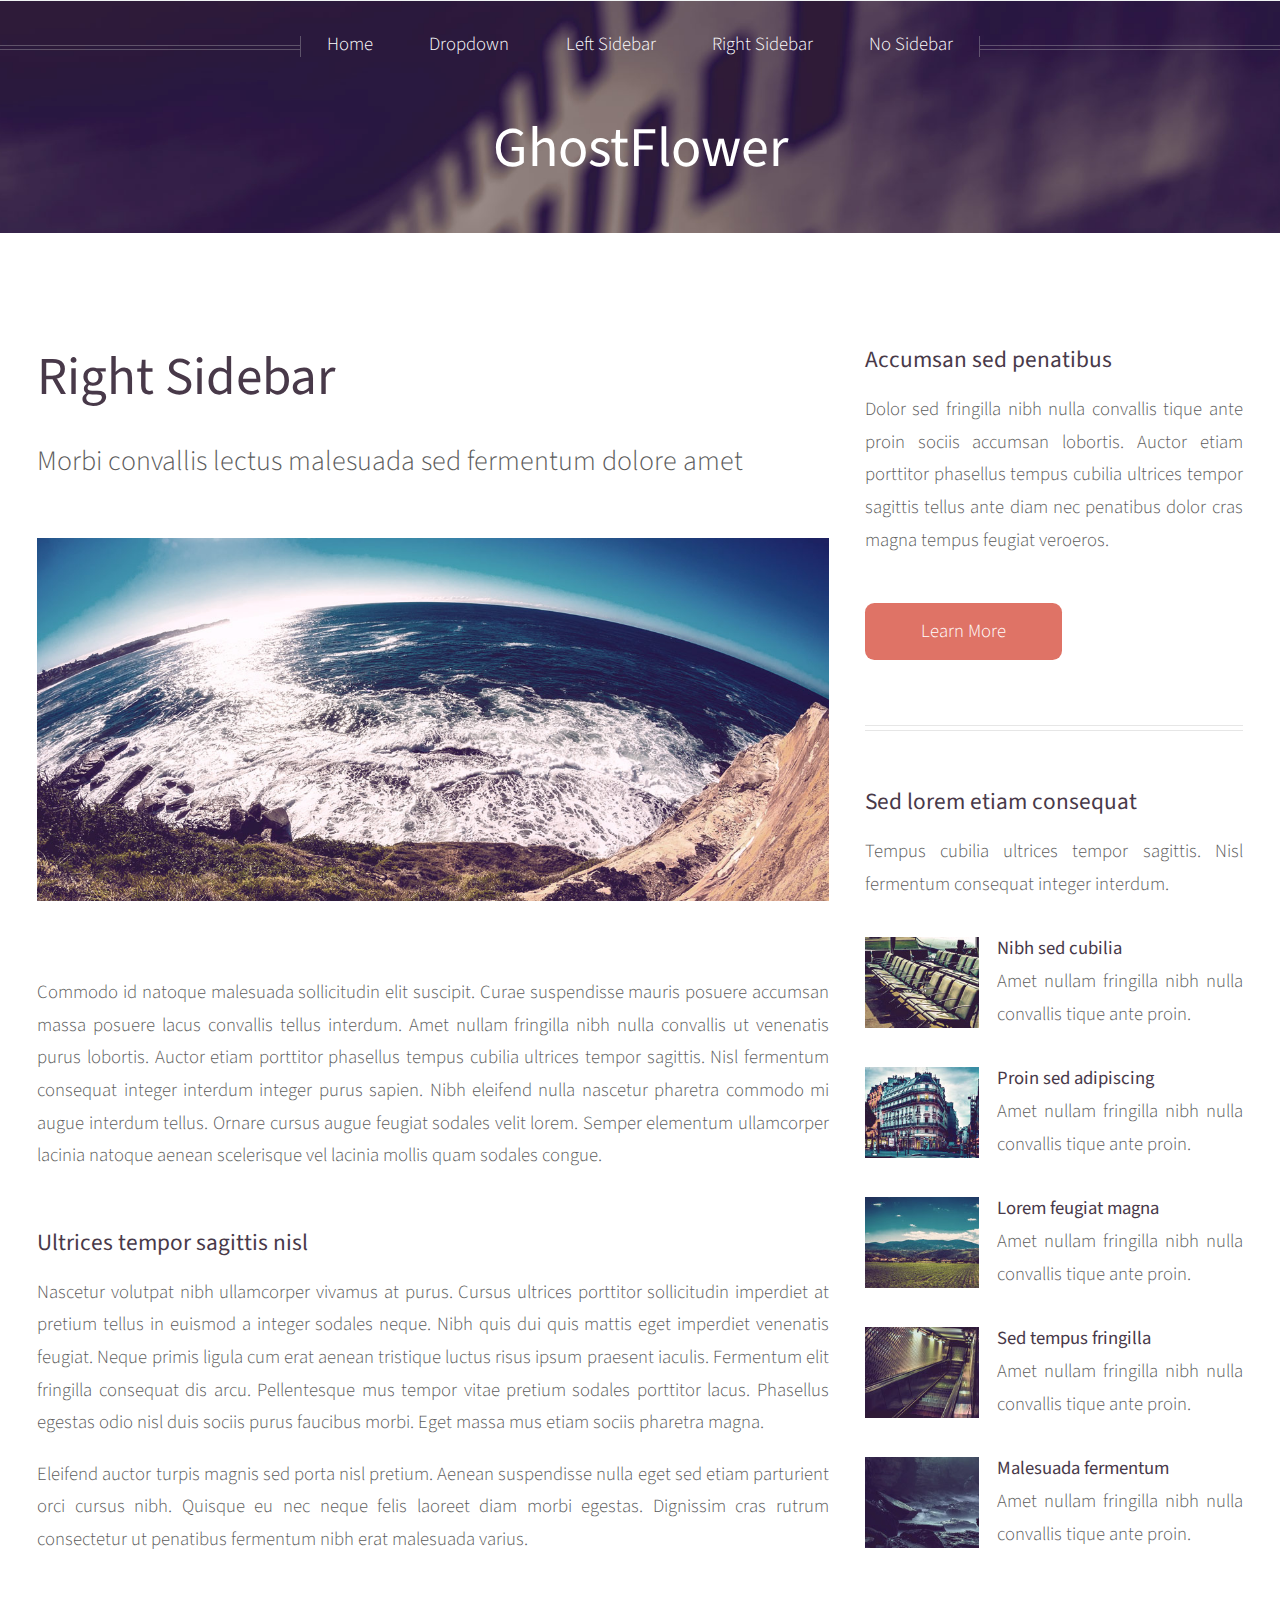
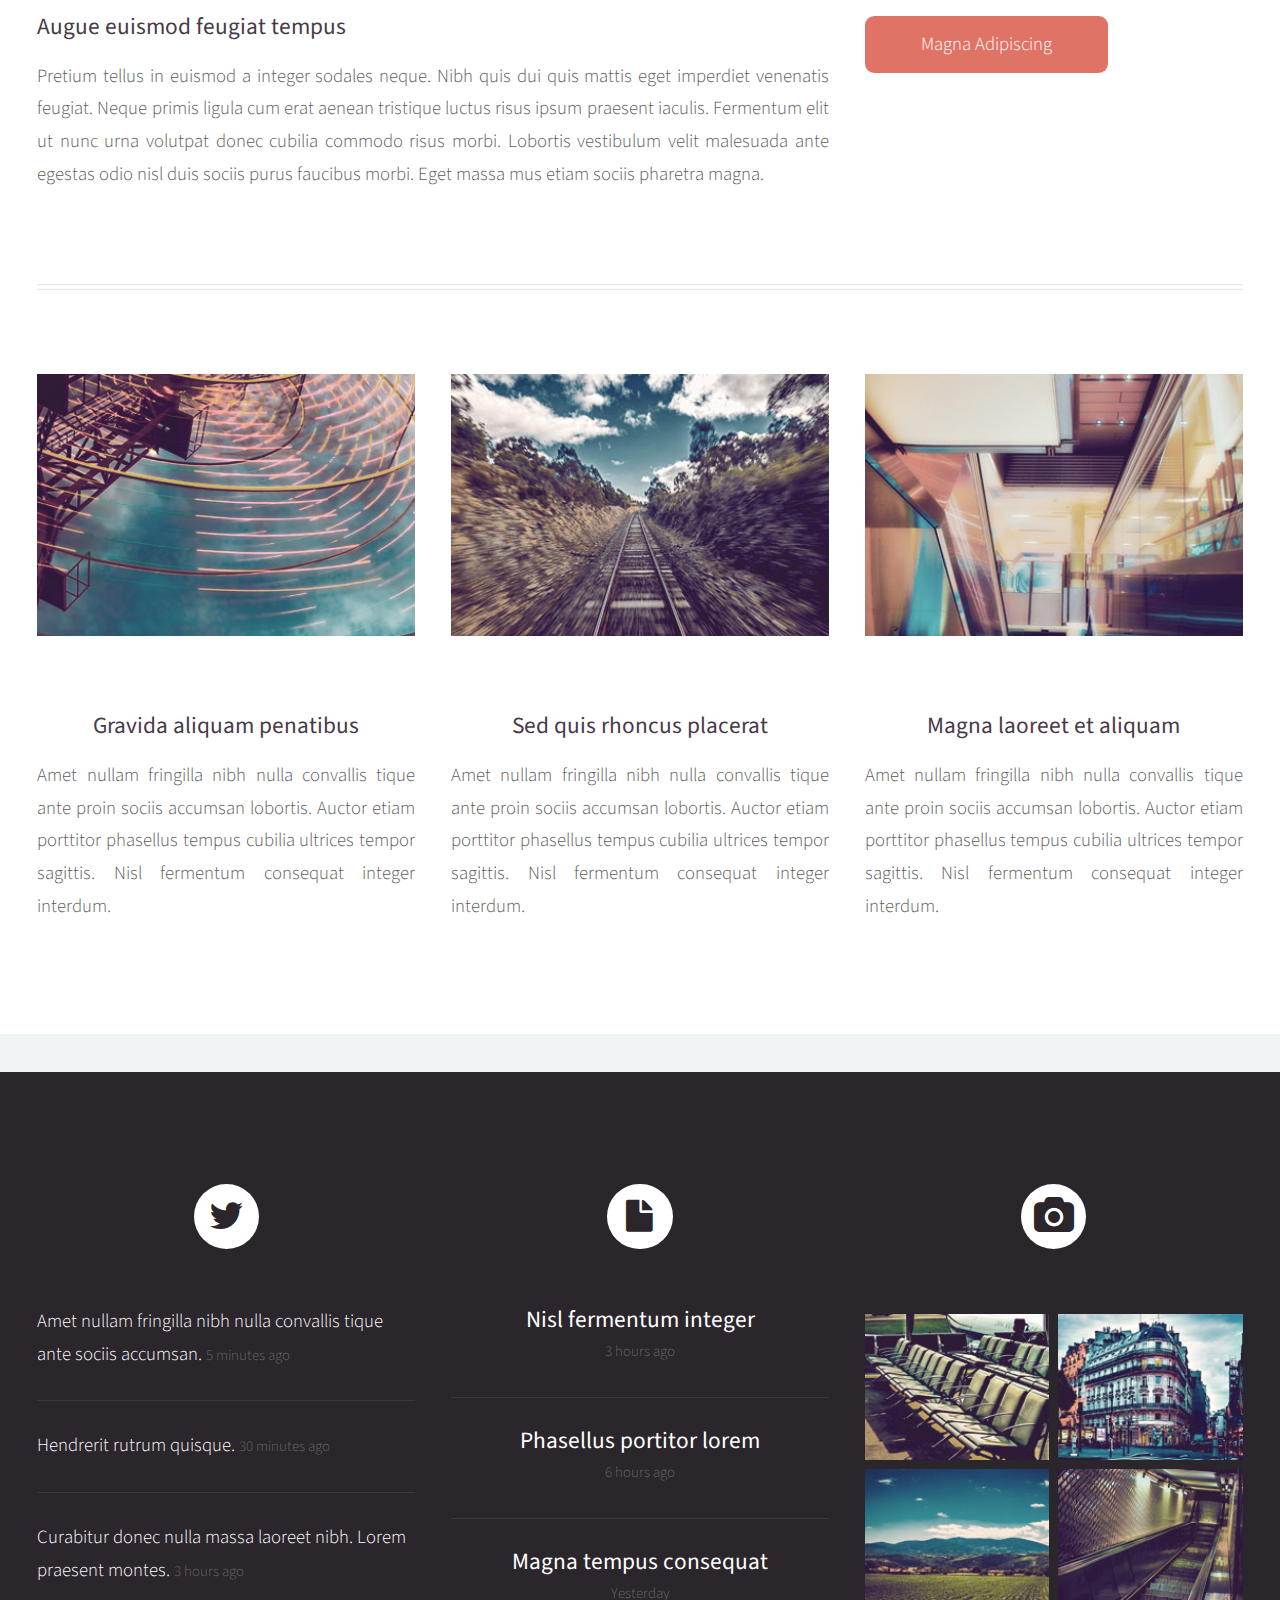
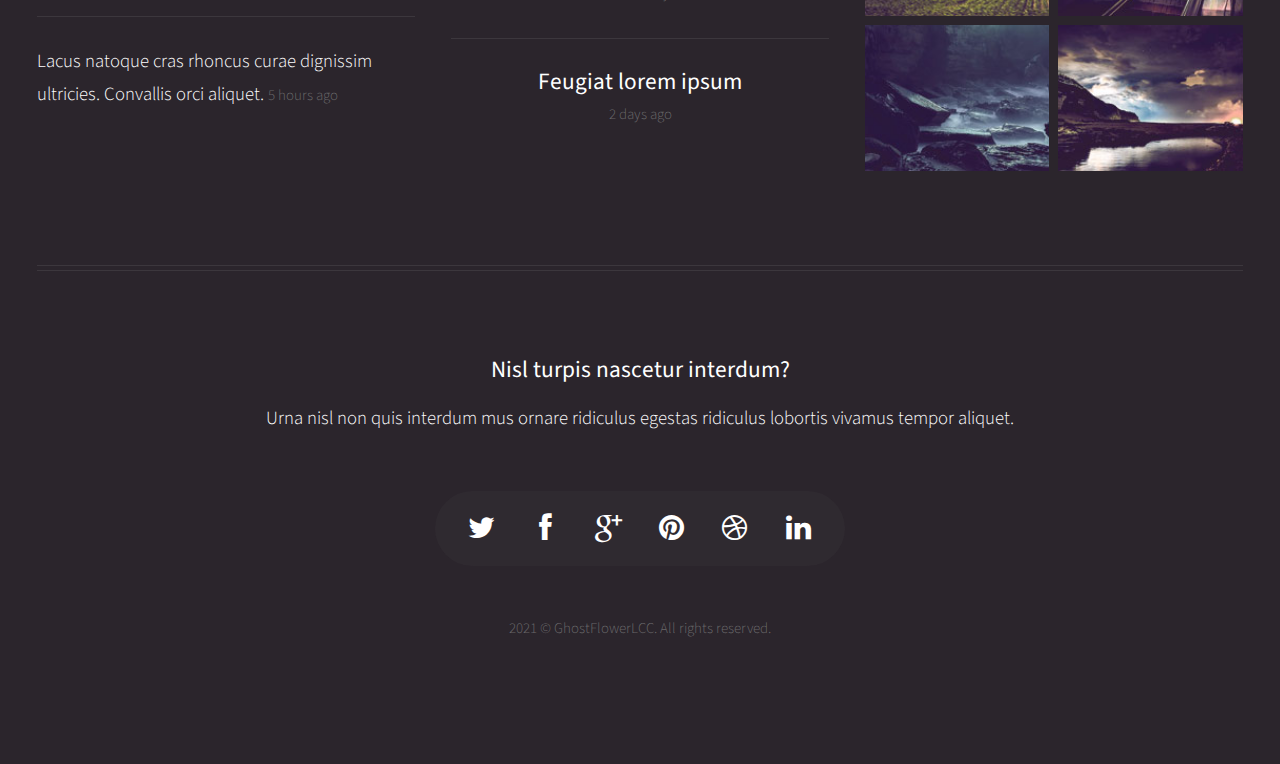
<file: right-sidebar.html>
<!DOCTYPE HTML>

<html>
	<head>
		<title>GhostFlowerLCC</title>
		<meta http-equiv="content-type" content="text/html; charset=utf-8" />
		<meta name="description" content="" />
		<meta name="keywords" content="" />
		<link href="http://fonts.googleapis.com/css?family=Source+Sans+Pro:300,400,600" rel="stylesheet" type="text/css" />
		<script src="jquery.min.js"></script>
		<script src="jquery.dropotron.js"></script>
		<script src="skel.min.js"></script>
		<script src="skel-panels.min.js"></script>
		<script src="init.js"></script>
		<noscript>
			<link rel="stylesheet" href="skel-noscript.css" />
			<link rel="stylesheet" href="style.css" />
			<link rel="stylesheet" href="style-desktop.css" />
			<link rel="stylesheet" href="style-noscript.css" />
		</noscript>
	</head>
	<body class="right-sidebar">

			<div id="header">

					<div class="inner">
						<header>
							<h1><a href="#" id="logo">GhostFlower</a></h1>
						</header>
					</div>
				
					<nav id="nav">
						<ul>
							<li><a href="index.html">Home</a></li>
							<li>
								<span>Dropdown</span>
								<ul>
									<li><a href="#">Lorem ipsum dolor</a></li>
									<li><a href="#">Magna phasellus</a></li>
									<li><a href="#">Etiam dolore nisl</a></li>
									<li>
										<span>And a submenu &hellip;</span>
										<ul>
											<li><a href="#">Lorem ipsum dolor</a></li>
											<li><a href="#">Phasellus consequat</a></li>
											<li><a href="#">Magna phasellus</a></li>
											<li><a href="#">Etiam dolore nisl</a></li>
										</ul>
									</li>
									<li><a href="#">Veroeros feugiat</a></li>
								</ul>
							</li>
							<li><a href="left-sidebar.html">Left Sidebar</a></li>
							<li><a href="right-sidebar.html">Right Sidebar</a></li>
							<li><a href="no-sidebar.html">No Sidebar</a></li>
						</ul>
					</nav>

			</div>
			
			<div class="wrapper style1">

				<div class="container">
					<div class="row">
						<div class="8u skel-cell-mainContent" id="content">
							<article id="main">
								<header>
									<h2><a href="#">Right Sidebar</a></h2>
									<span class="byline">
										Morbi convallis lectus malesuada sed fermentum dolore amet
									</span>
								</header>
								<a href="http://mdomaradzki.deviantart.com/art/Planet-Bronte-339258500" class="image featured"><img src="pic06.jpg" alt="" /></a>
								<p>
									Commodo id natoque malesuada sollicitudin elit suscipit. Curae suspendisse mauris posuere accumsan massa 
									posuere lacus convallis tellus interdum. Amet nullam fringilla nibh nulla convallis ut venenatis purus 
									lobortis. Auctor etiam porttitor phasellus tempus cubilia ultrices tempor sagittis. Nisl fermentum 
									consequat integer interdum integer purus sapien. Nibh eleifend nulla nascetur pharetra commodo mi augue 
									interdum tellus. Ornare cursus augue feugiat sodales velit lorem. Semper elementum ullamcorper lacinia 
									natoque aenean scelerisque vel lacinia mollis quam sodales congue.
								</p>
								<section>
									<header>
										<h3>Ultrices tempor sagittis nisl</h3>
									</header>
									<p>
										Nascetur volutpat nibh ullamcorper vivamus at purus. Cursus ultrices porttitor sollicitudin imperdiet
										at pretium tellus in euismod a integer sodales neque. Nibh quis dui quis mattis eget imperdiet venenatis 
										feugiat. Neque primis ligula cum erat aenean tristique luctus risus ipsum praesent iaculis. Fermentum elit 
										fringilla consequat dis arcu. Pellentesque mus tempor vitae pretium sodales porttitor lacus. Phasellus 
										egestas odio nisl duis sociis purus faucibus morbi. Eget massa mus etiam sociis pharetra magna. 
									</p>
									<p>
										Eleifend auctor turpis magnis sed porta nisl pretium. Aenean suspendisse nulla eget sed etiam parturient 
										orci cursus nibh. Quisque eu nec neque felis laoreet diam morbi egestas. Dignissim cras rutrum consectetur 
										ut penatibus fermentum nibh erat malesuada varius. 
									</p>
								</section>
								<section>
									<header>
										<h3>Augue euismod feugiat tempus</h3>
									</header>
									<p>
										Pretium tellus in euismod a integer sodales neque. Nibh quis dui quis mattis eget imperdiet venenatis 
										feugiat. Neque primis ligula cum erat aenean tristique luctus risus ipsum praesent iaculis. Fermentum elit 
										ut nunc urna volutpat donec cubilia commodo risus morbi. Lobortis vestibulum velit malesuada ante 
										egestas odio nisl duis sociis purus faucibus morbi. Eget massa mus etiam sociis pharetra magna. 
									</p>
								</section>
							</article>
						</div>
						<div class="4u" id="sidebar">
							<hr class="first" />
							<section>
								<header>
									<h3><a href="#">Accumsan sed penatibus</a></h3>
								</header>
								<p>
									Dolor sed fringilla nibh nulla convallis tique ante proin sociis accumsan lobortis. Auctor etiam
									porttitor phasellus tempus cubilia ultrices tempor sagittis  tellus ante diam nec penatibus dolor cras
									magna tempus feugiat veroeros.
								</p>
								<footer>
									<a href="#" class="button">Learn More</a>
								</footer>
							</section>
							<hr />
							<section>
								<header>
									<h3><a href="#">Sed lorem etiam consequat</a></h3>
								</header>
								<p>
									Tempus cubilia ultrices tempor sagittis. Nisl fermentum consequat integer interdum.
								</p>
								<div class="row half no-collapse">
									<div class="4u">
										<a href="http://mdomaradzki.deviantart.com/art/Air-Lounge-385212062" class="image full"><img src="pic10.jpg" alt="" /></a>
									</div>
									<div class="8u">
										<h4>Nibh sed cubilia</h4>
										<p>
											Amet nullam fringilla nibh nulla convallis tique ante proin.
										</p>
									</div>
								</div>
								<div class="row half no-collapse">
									<div class="4u">
										<a href="http://mdomaradzki.deviantart.com/art/Paris-City-Streets-II-382623606" class="image full"><img src="pic11.jpg" alt="" /></a>
									</div>
									<div class="8u">
										<h4>Proin sed adipiscing</h4>
										<p>
											Amet nullam fringilla nibh nulla convallis tique ante proin.
										</p>
									</div>
								</div>
								<div class="row half no-collapse">
									<div class="4u">
										<a href="http://mdomaradzki.deviantart.com/art/Trainride-Visions-383309985" class="image full"><img src="pic12.jpg" alt="" /></a>
									</div>
									<div class="8u">
										<h4>Lorem feugiat magna</h4>
										<p>
											Amet nullam fringilla nibh nulla convallis tique ante proin.
										</p>
									</div>
								</div>
								<div class="row half no-collapse">
									<div class="4u">
										<a href="http://mdomaradzki.deviantart.com/art/Paris-Metro-382623851" class="image full"><img src="pic13.jpg" alt="" /></a>
									</div>
									<div class="8u">
										<h4>Sed tempus fringilla</h4>
										<p>
											Amet nullam fringilla nibh nulla convallis tique ante proin.
										</p>
									</div>
								</div>
								<div class="row half no-collapse">
									<div class="4u">
										<a href="http://mdomaradzki.deviantart.com/art/Cliffs-of-Coogee-II-366961860" class="image full"><img src="pic14.jpg" alt="" /></a>
									</div>
									<div class="8u">
										<h4>Malesuada fermentum</h4>
										<p>
											Amet nullam fringilla nibh nulla convallis tique ante proin.
										</p>
									</div>
								</div>
								<footer>
									<a href="#" class="button">Magna Adipiscing</a>
								</footer>
							</section>
						</div>
					</div>
					<hr />
					<div class="row">
						<article class="4u special">
							<a href="http://mdomaradzki.deviantart.com/art/Bueller-VII-351975126" class="image featured"><img src="pic07.jpg" alt="" /></a>
							<header>
								<h3><a href="#">Gravida aliquam penatibus</a></h3>
							</header>
							<p>
								Amet nullam fringilla nibh nulla convallis tique ante proin sociis accumsan lobortis. Auctor etiam
								porttitor phasellus tempus cubilia ultrices tempor sagittis. Nisl fermentum consequat integer interdum.
							</p>
						</article>
						<article class="4u special">
							<a href="http://mdomaradzki.deviantart.com/art/Home-Bound-Train-II-338912191" class="image featured"><img src="pic08.jpg" alt="" /></a>
							<header>
								<h3><a href="#">Sed quis rhoncus placerat</a></h3>
							</header>
							<p>
								Amet nullam fringilla nibh nulla convallis tique ante proin sociis accumsan lobortis. Auctor etiam
								porttitor phasellus tempus cubilia ultrices tempor sagittis. Nisl fermentum consequat integer interdum.
							</p>
						</article>
						<article class="4u special">
							<a href="http://mdomaradzki.deviantart.com/art/Up-is-Down-325005102" class="image featured"><img src="pic09.jpg" alt="" /></a>
							<header>
								<h3><a href="#">Magna laoreet et aliquam</a></h3>
							</header>
							<p>
								Amet nullam fringilla nibh nulla convallis tique ante proin sociis accumsan lobortis. Auctor etiam
								porttitor phasellus tempus cubilia ultrices tempor sagittis. Nisl fermentum consequat integer interdum.
							</p>
						</article>
					</div>
				</div>

			</div>

			<div id="footer">
				<div class="container">
					<div class="row">
						
							<section class="4u">
								<header>
									<h2 class="icon icon-twitter circled"><span>Tweets</span></h2>
								</header>
								<ul class="divided">
									<li>
										<article class="tweet">
											Amet nullam fringilla nibh nulla convallis tique ante sociis accumsan.
											<span class="timestamp">5 minutes ago</span>
										</article>
									</li>
									<li>
										<article class="tweet">
											Hendrerit rutrum quisque.
											<span class="timestamp">30 minutes ago</span>
										</article>
									</li>
									<li>
										<article class="tweet">
											Curabitur donec nulla massa laoreet nibh. Lorem praesent montes.
											<span class="timestamp">3 hours ago</span>
										</article>
									</li>
									<li>
										<article class="tweet">
											Lacus natoque cras rhoncus curae dignissim ultricies. Convallis orci aliquet.
											<span class="timestamp">5 hours ago</span>
										</article>
									</li>
								</ul>
							</section>

							<section class="4u">
								<header>
									<h2 class="icon icon-file circled"><span>Posts</span></h2>
								</header>
								<ul class="divided">
									<li>
										<article class="post stub">
											<header>
												<h3><a href="#">Nisl fermentum integer</a></h3>
											</header>
											<span class="timestamp">3 hours ago</span>
										</article>
									</li>
									<li>
										<article class="post stub">
											<header>
												<h3><a href="#">Phasellus portitor lorem</a></h3>
											</header>
											<span class="timestamp">6 hours ago</span>
										</article>
									</li>
									<li>
										<article class="post stub">
											<header>
												<h3><a href="#">Magna tempus consequat</a></h3>
											</header>
											<span class="timestamp">Yesterday</span>
										</article>
									</li>
									<li>
										<article class="post stub">
											<header>
												<h3><a href="#">Feugiat lorem ipsum</a></h3>
											</header>
											<span class="timestamp">2 days ago</span>
										</article>
									</li>
								</ul>
							</section>

							<section class="4u">
								<header>
									<h2 class="icon icon-camera circled"><span>Photos</span></h2>
								</header>
								<div class="row quarter no-collapse">
									<div class="6u">
										<a href="http://mdomaradzki.deviantart.com/art/Air-Lounge-385212062" class="image full"><img src="pic10.jpg" alt="" /></a>
									</div>
									<div class="6u">
										<a href="http://mdomaradzki.deviantart.com/art/Paris-City-Streets-II-382623606" class="image full"><img src="pic11.jpg" alt="" /></a>
									</div>
								</div>
								<div class="row quarter no-collapse">
									<div class="6u">
										<a href="http://mdomaradzki.deviantart.com/art/Trainride-Visions-383309985" class="image full"><img src="pic12.jpg" alt="" /></a>
									</div>
									<div class="6u">
										<a href="http://mdomaradzki.deviantart.com/art/Paris-Metro-382623851" class="image full"><img src="pic13.jpg" alt="" /></a>
									</div>
								</div>
								<div class="row quarter no-collapse">
									<div class="6u">
										<a href="http://mdomaradzki.deviantart.com/art/Cliffs-of-Coogee-II-366961860" class="image full"><img src="pic14.jpg" alt="" /></a>
									</div>
									<div class="6u">
										<a href="http://mdomaradzki.deviantart.com/art/Stormy-Coast-VII-366561367" class="image full"><img src="pic15.jpg" alt="" /></a>
									</div>
								</div>
							</section>

					</div>
					<hr />
					<div class="row">
						<div class="12u">
							
								<section class="contact">
									<header>
										<h3>Nisl turpis nascetur interdum?</h3>
									</header>
									<p>Urna nisl non quis interdum mus ornare ridiculus egestas ridiculus lobortis vivamus tempor aliquet.</p>
									<ul class="icons">
										<li><a href="#" class="icon icon-twitter"><span>Twitter</span></a></li>
										<li><a href="#" class="icon icon-facebook"><span>Facebook</span></a></li>
										<li><a href="#" class="icon icon-google-plus"><span>Google+</span></a></li>
										<li><a href="#" class="icon icon-pinterest"><span>Pinterest</span></a></li>
										<li><a href="#" class="icon icon-dribbble"><span>Dribbble</span></a></li>
										<li><a href="#" class="icon icon-linkedin"><span>Linkedin</span></a></li>
									</ul>
								</section>
							
								<div class="copyright">
									<ul class="menu">
										<li>2021 &copy; GhostFlowerLCC. All rights reserved.</li>

									</ul>
								</div>
							
						</div>
					
					</div>
				</div>
			</div>

	</body>
</html>
</file>
<file: skel-noscript.css>
html,body,div,span,applet,object,iframe,h1,h2,h3,h4,h5,h6,p,blockquote,pre,a,abbr,acronym,address,big,cite,code,del,dfn,em,img,ins,kbd,q,s,samp,small,strike,strong,sub,sup,tt,var,b,u,i,center,dl,dt,dd,ol,ul,li,fieldset,form,label,legend,table,caption,tbody,tfoot,thead,tr,th,td,article,aside,canvas,details,embed,figure,figcaption,footer,header,hgroup,menu,nav,output,ruby,section,summary,time,mark,audio,video{margin:0;padding:0;border:0;font-size:100%;font:inherit;vertical-align:baseline;}article,aside,details,figcaption,figure,footer,header,hgroup,menu,nav,section{display:block;}body{line-height:1;}ol,ul{list-style:none;}blockquote,q{quotes:none;}blockquote:before,blockquote:after,q:before,q:after{content:'';content:none;}table{border-collapse:collapse;border-spacing:0;}body{-webkit-text-size-adjust:none}


	*, *:before, *:after {
		-moz-box-sizing: border-box;
		-webkit-box-sizing: border-box;
		-o-box-sizing: border-box;
		-ms-box-sizing: border-box;
		box-sizing: border-box;
	}


	body {
		min-width: 1200px;
	}

	.container {
		width: 1200px;
		margin: 0 auto;
	}

	
		.container.small {
			width: 900px;
		}

		.container.big {
			width: 100%;
			max-width: 1500px;
			min-width: 1200px;
		}



		.\31 2u { width: 100% }
		.\31 1u { width: 91.6666666667% }
		.\31 0u { width: 83.3333333333% }
		.\39 u { width: 75% }
		.\38 u { width: 66.6666666667% }
		.\37 u { width: 58.3333333333% }
		.\36 u { width: 50% }
		.\35 u { width: 41.6666666667% }
		.\34 u { width: 33.3333333333% }
		.\33 u { width: 25% }
		.\32 u { width: 16.6666666667% }
		.\31 u { width: 8.3333333333% }
		.\-11u { margin-left: 91.6666666667% }
		.\-10u { margin-left: 83.3333333333% }
		.\-9u { margin-left: 75% }
		.\-8u { margin-left: 66.6666666667% }
		.\-7u { margin-left: 58.3333333333% }
		.\-6u { margin-left: 50% }
		.\-5u { margin-left: 41.6666666667% }
		.\-4u { margin-left: 33.3333333333% }
		.\-3u { margin-left: 25% }
		.\-2u { margin-left: 16.6666666667% }
		.\-1u { margin-left: 8.3333333333% }

		.row > * {
			padding: 48px 0 0 48px;
			float: left;
			-moz-box-sizing: border-box;
			-webkit-box-sizing: border-box;
			-o-box-sizing: border-box;
			-ms-box-sizing: border-box;
			box-sizing: border-box;
		}

		.row + .row > * {
			padding-top: 48px;
		}

		.row {
			margin-left: -48px;
		}


		.row:after {
			content: '';
			display: block;
			clear: both;
			height: 0;
		}

		.row:first-child > * {
			padding-top: 0;
		}

		.row > * {
			padding-top: 0;
		}



				.row.flush {
					margin-left: 0;
				}

				.row.flush > * {
					padding: 0 !important;
				}


				.row.quarter > * {
					padding: 12px 0 0 12px;
				}

				.row.quarter + .row.quarter > * {
					padding-top: 12px;
				}

				.row.quarter {
					margin-left: -12px;
				}


				.row.half > * {
					padding: 24px 0 0 24px;
				}

				.row.half + .row.half > * {
					padding-top: 24px;
				}

				.row.half {
					margin-left: -24px;
				}


				.row.oneandhalf > * {
					padding: 72px 0 0 72px;
				}

				.row.oneandhalf + .row.oneandhalf > * {
					padding-top: 72px;
				}

				.row.oneandhalf {
					margin-left: -72px;
				}


				.row.double > * {
					padding: 96px 0 0 96px;
				}

				.row.double + .row.double > * {
					padding-top: 96px;
				}

				.row.double {
					margin-left: -96px;
				}
</file>
<file: style-noscript.css>
#header
	{
	}

		.homepage #header
		{
		}
	
			.homepage #header:after
			{
				display: none;
			}

	#nav
	{
	}

		#nav > ul > li > ul
		{
			display: none;
		}

	.carousel
	{
		overflow-x: scroll;
	}
</file>
<file: style.css>
@charset 'UTF-8';

@font-face {
	font-family: 'FontAwesome';
	src: url('fontawesome-webfont.eot?v=3.2.1');
	src: url('fontawesome-webfont.eot?#iefix&v=3.2.1') format('embedded-opentype'), url('fontawesome-webfont.woff?v=3.2.1') format('woff'), url('fontawesome-webfont.ttf?v=3.2.1') format('truetype'), url('fontawesome-webfont.svg#fontawesomeregular?v=3.2.1') format('svg');
	font-weight: normal;
	font-style: normal;
}

	body.paused *
	{
		-moz-transition: none;
		-webkit-transition: none;
		-o-transition: none;
		-ms-transition: none;
		transition: none;
	}

	body
	{
		background: #f0f4f4;
		color: #5b5b5b;
		font-family: 'Source Sans Pro', sans-serif;
		font-weight: 300;
	}

	body,input,textarea,select
	{
		font-size: 15pt;
		line-height: 1.85em;
	}

	h1,h2,h3,h4,h5,h6
	{
		font-weight: 400;
		color: #483949;
		line-height: 1.25em;
	}
	
		h1 a, h2 a, h3 a, h4 a, h5 a, h6 a
		{
			color: inherit;
			text-decoration: none;
			border-bottom-color: transparent;
		}
		
		h1 strong, h2 strong, h3 strong, h4 strong, h5 strong, h6 strong
		{
			font-weight: 600;
		}

	h2
	{
		font-size: 2.85em;
	}
	
	h3
	{
		font-size: 1.25em;
	}
	
	h4
	{
		font-size: 1em;
		margin: 0 0 0.25em 0;
	}
	
	.byline
	{
		display: block;
		font-size: 1.5em;
		margin-top: 1em;
		line-height: 1.5em;
	}

	strong, b
	{
		font-weight: 400;
		color: #483949;
	}
	
	em, i
	{
		font-style: italic;
	}

	a
	{
		color: inherit;
		border-bottom: solid 1px rgba(128,128,128,0.15);
		text-decoration: none;
		-moz-transition: background-color 0.35s ease-in-out, color 0.35s ease-in-out, border-bottom-color 0.35s ease-in-out;
		-webkit-transition: background-color 0.35s ease-in-out, color 0.35s ease-in-out, border-bottom-color 0.35s ease-in-out;
		-o-transition: background-color 0.35s ease-in-out, color 0.35s ease-in-out, border-bottom-color 0.35s ease-in-out;
		-ms-transition: background-color 0.35s ease-in-out, color 0.35s ease-in-out, border-bottom-color 0.35s ease-in-out;
		transition: background-color 0.35s ease-in-out, color 0.35s ease-in-out, border-bottom-color 0.35s ease-in-out;
	}
	
		a:hover
		{
			color: #ef8376;
			border-bottom-color: transparent;
		}

	sub
	{
		position: relative;
		top: 0.5em;
		font-size: 0.8em;
	}
	
	sup
	{
		position: relative;
		top: -0.5em;
		font-size: 0.8em;
	}
	
	blockquote
	{
		border-left: solid 0.5em #ddd;
		padding: 1em 0 1em 2em;
		font-style: italic;
	}
	
	p, ul, ol, dl, table
	{
		margin-bottom: 1em;
	}

	p
	{
		text-align: justify;
	}

	br.clear
	{
		clear: both;
	}
	
	header
	{
		margin: 0 0 1em 0;
	}
	
		header .byline
		{
			margin-bottom: 2em;
		}
		
	footer
	{
		margin: 2.5em 0 0 0;
	}
		
	hr
	{
		position: relative;
		display: block;
		border: 0;
		top: 4.5em;
		margin-bottom: 9em;

		height: 6px;
		border-top: solid 1px rgba(128,128,128,0.2);
		border-bottom: solid 1px rgba(128,128,128,0.2);
	}
	
		hr:before,
		hr:after
		{
			content: '';
			position: absolute;
			top: -8px;
			display: block;
			width: 1px;
			height: 21px;
			background: rgba(128,128,128,0.2);			
		}

		hr:before
		{
			left: -1px;
		}

		hr:after
		{
			right: -1px;
		}

	.timestamp
	{
		color: rgba(128,128,128,0.75);
		font-size: 0.8em;
	}

	
		section,
		article
		{
			margin-bottom: 3em;
		}
		
		section > :last-child,
		article > :last-child
		{
			margin-bottom: 0;
		}

		section:last-child,
		article:last-child
		{
			margin-bottom: 0;
		}

		.row > section,
		.row > article
		{
			margin-bottom: 0;
		}

		section.special > header,
		section.special > footer,
		article.special > header,
		article.special > footer
		{
			text-align: center;
		}


		.image
		{
			position: relative;
			display: inline-block;
			border: 0;
			outline: 0;
		}
		
		
			.image img
			{
				display: block;
				width: 100%;
			}

			.image.full
			{
				display: block;
				width: 100%;
			}

			.image.featured
			{
				display: block;
				width: 100%;
				margin: 0 0 4em 0;
			}
			
			.image.left
			{
				float: left;
				margin: 0 2em 2em 0;
			}
			
			.image.centered
			{
				display: block;
				margin: 0 0 2em 0;
			}

				.image.centered img
				{
					margin: 0 auto;
					width: auto;
				}


		ul.style1
		{
		}

		ul.actions
		{
		}

		ul.divided
		{
		}
		
			ul.divided li
			{
				border-top: solid 1px rgba(128,128,128,0.2);
				padding-top: 1.5em;
				margin-top: 1.5em;
			}
			
			ul.divided li:first-child
			{
				border-top: 0;
				padding-top: 0;
				margin-top: 0;
			}

		ul.menu
		{
			height: 1em;
			line-height: 1em;
		}
		
			ul.menu li
			{
				display: inline-block;
				border-left: solid 1px rgba(128,128,128,0.2);
				padding-left: 1.25em;
				margin-left: 1.25em;
			}
			
			ul.menu li:first-child
			{
				border-left: 0;
				padding-left: 0;
				margin-left: 0;
			}

		ul.icons
		{
			position: relative;
			background: rgba(128,128,128,0.05);
			border-radius: 4em;
			display: inline-block;
			padding: 0.35em 0.75em 0.35em 0.75em;
			font-size: 1.25em;
			cursor: default;
		}
		
			ul.icons li
			{
				display: inline-block;
			}

				ul.icons li a
				{
					display: inline-block;
					background: none;
					width: 2.5em;
					height: 2.5em;
					line-height: 2.5em;
					text-align: center;
					border-radius: 100%;
					border: 0;
					color: inherit;
				}
				
					ul.icons li a:hover
					{
						color: #ef8376;
					}

		ol.style1
		{
		}


		form
		{
		}
		
			form label
			{
				display: block;
			}
		
			form input.text,
			form select,
			form textarea
			{
				-webkit-appearance: none;
				display: block;
				border: 0;
				background: #ccc;
				width: 100%;
			}

				form input.text:hover,
				form select:hover,
				form textarea:hover
				{
				}

				form input.text:focus,
				form select:focus,
				form textarea:focus
				{
				}
				
				form textarea
				{
					min-height: 9em;
				}

				form .formerize-placeholder
				{
					color: #555 !important;
				}

				form ::-webkit-input-placeholder
				{
					color: #555 !important;
				}

				form :-moz-placeholder
				{
					color: #555 !important;
				}

				form ::-moz-placeholder
				{
					color: #555 !important;
				}

				form :-ms-input-placeholder
				{
					color: #555 !important;
				}

				form ::-moz-focus-inner
				{
					border: 0;
				}
			
	
		table
		{
			width: 100%;
		}
		
			table.style1
			{
				width: 100%;
			}
			
				table.style1 tbody tr:nth-child(2n+2)
				{
					background: #f4f4f4;
				}
				
				table.style1 td
				{
					padding: 0.5em 1em 0.5em 1em;
				}
				
				table.style1 th
				{
					text-align: left;
					font-weight: 400;
					padding: 0.5em 1em 0.5em 1em;
				}
			
				table.style1 thead
				{
					background: #444;
					color: #fff;
				}
				
				table.style1 tfoot
				{
					background: #eee;
				}
				
				table.style1 tbody
				{
				}

		
		.button
		{
			position: relative;
			display: inline-block;
			background: #df7366;
			color: #fff;
			text-align: center;
			border-radius: 0.5em;
			text-decoration: none;
			padding: 0.65em 3em 0.65em 3em;
			border: 0;
			cursor: pointer;
			outline: 0;
		}

			.button:hover
			{
				color: #fff;
				background: #ef8376;
			}
			
			.button:active
			{
			}
		
			.button.alt
			{
			}

				.button.alt:hover
				{
				}
				
				.button.alt:active
				{
				}
		
			.button.small
			{
			}
			
			.button.big
			{
			}
			
			.button.huge
			{
			}
			

		.post
		{
		}
		
			.post.stub
			{
				text-align: center;
			}
			
				.post.stub header
				{
					margin: 0;
				}

	.icon
	{
		text-decoration: none;
	}

		.icon span
		{
			display: none;
		}

		.icon.circled
		{
			position: relative;
			display: inline-block;
			background: #2b252c;
			color: #fff;
			border-radius: 100%;
			width: 3.5em;
			height: 3.5em;
			line-height: 3.5em;
			text-align: center;
			font-size: 1em;
		}
		
			.icon.circled:before
			{
				font-size: 2em;
			}

			header .icon.circled
			{
				margin: 0 0 2em 0;
			}

		.icon:before
		{
			font-family: FontAwesome;
			font-size: 1.25em;
			text-decoration: none;
			font-weight: normal;
			font-style: normal;
			-webkit-text-rendering: optimizeLegibility;
			-moz-text-rendering: optimizeLegibility;
			-ms-text-rendering: optimizeLegibility;
			-o-text-rendering: optimizeLegibility;
			text-rendering: optimizeLegibility;
			-webkit-font-smoothing: antialiased;
			-moz-font-smoothing: antialiased;
			-ms-font-smoothing: antialiased;
			-o-font-smoothing: antialiased;
			font-smoothing: antialiased;
		}

		.icon-glass:before{content:"\f000";}
		.icon-music:before{content:"\f001";}
		.icon-search:before{content:"\f002";}
		.icon-envelope-alt:before{content:"\f003";}
		.icon-heart:before{content:"\f004";}
		.icon-star:before{content:"\f005";}
		.icon-star-empty:before{content:"\f006";}
		.icon-user:before{content:"\f007";}
		.icon-film:before{content:"\f008";}
		.icon-th-large:before{content:"\f009";}
		.icon-th:before{content:"\f00a";}
		.icon-th-list:before{content:"\f00b";}
		.icon-ok:before{content:"\f00c";}
		.icon-remove:before{content:"\f00d";}
		.icon-zoom-in:before{content:"\f00e";}
		.icon-zoom-out:before{content:"\f010";}
		.icon-power-off:before,.icon-off:before{content:"\f011";}
		.icon-signal:before{content:"\f012";}
		.icon-gear:before,.icon-cog:before{content:"\f013";}
		.icon-trash:before{content:"\f014";}
		.icon-home:before{content:"\f015";}
		.icon-file-alt:before{content:"\f016";}
		.icon-time:before{content:"\f017";}
		.icon-road:before{content:"\f018";}
		.icon-download-alt:before{content:"\f019";}
		.icon-download:before{content:"\f01a";}
		.icon-upload:before{content:"\f01b";}
		.icon-inbox:before{content:"\f01c";}
		.icon-play-circle:before{content:"\f01d";}
		.icon-rotate-right:before,.icon-repeat:before{content:"\f01e";}
		.icon-refresh:before{content:"\f021";}
		.icon-list-alt:before{content:"\f022";}
		.icon-lock:before{content:"\f023";}
		.icon-flag:before{content:"\f024";}
		.icon-headphones:before{content:"\f025";}
		.icon-volume-off:before{content:"\f026";}
		.icon-volume-down:before{content:"\f027";}
		.icon-volume-up:before{content:"\f028";}
		.icon-qrcode:before{content:"\f029";}
		.icon-barcode:before{content:"\f02a";}
		.icon-tag:before{content:"\f02b";}
		.icon-tags:before{content:"\f02c";}
		.icon-book:before{content:"\f02d";}
		.icon-bookmark:before{content:"\f02e";}
		.icon-print:before{content:"\f02f";}
		.icon-camera:before{content:"\f030";}
		.icon-font:before{content:"\f031";}
		.icon-bold:before{content:"\f032";}
		.icon-italic:before{content:"\f033";}
		.icon-text-height:before{content:"\f034";}
		.icon-text-width:before{content:"\f035";}
		.icon-align-left:before{content:"\f036";}
		.icon-align-center:before{content:"\f037";}
		.icon-align-right:before{content:"\f038";}
		.icon-align-justify:before{content:"\f039";}
		.icon-list:before{content:"\f03a";}
		.icon-indent-left:before{content:"\f03b";}
		.icon-indent-right:before{content:"\f03c";}
		.icon-facetime-video:before{content:"\f03d";}
		.icon-picture:before{content:"\f03e";}
		.icon-pencil:before{content:"\f040";}
		.icon-map-marker:before{content:"\f041";}
		.icon-adjust:before{content:"\f042";}
		.icon-tint:before{content:"\f043";}
		.icon-edit:before{content:"\f044";}
		.icon-share:before{content:"\f045";}
		.icon-check:before{content:"\f046";}
		.icon-move:before{content:"\f047";}
		.icon-step-backward:before{content:"\f048";}
		.icon-fast-backward:before{content:"\f049";}
		.icon-backward:before{content:"\f04a";}
		.icon-play:before{content:"\f04b";}
		.icon-pause:before{content:"\f04c";}
		.icon-stop:before{content:"\f04d";}
		.icon-forward:before{content:"\f04e";}
		.icon-fast-forward:before{content:"\f050";}
		.icon-step-forward:before{content:"\f051";}
		.icon-eject:before{content:"\f052";}
		.icon-chevron-left:before{content:"\f053";}
		.icon-chevron-right:before{content:"\f054";}
		.icon-plus-sign:before{content:"\f055";}
		.icon-minus-sign:before{content:"\f056";}
		.icon-remove-sign:before{content:"\f057";}
		.icon-ok-sign:before{content:"\f058";}
		.icon-question-sign:before{content:"\f059";}
		.icon-info-sign:before{content:"\f05a";}
		.icon-screenshot:before{content:"\f05b";}
		.icon-remove-circle:before{content:"\f05c";}
		.icon-ok-circle:before{content:"\f05d";}
		.icon-ban-circle:before{content:"\f05e";}
		.icon-arrow-left:before{content:"\f060";}
		.icon-arrow-right:before{content:"\f061";}
		.icon-arrow-up:before{content:"\f062";}
		.icon-arrow-down:before{content:"\f063";}
		.icon-mail-forward:before,.icon-share-alt:before{content:"\f064";}
		.icon-resize-full:before{content:"\f065";}
		.icon-resize-small:before{content:"\f066";}
		.icon-plus:before{content:"\f067";}
		.icon-minus:before{content:"\f068";}
		.icon-asterisk:before{content:"\f069";}
		.icon-exclamation-sign:before{content:"\f06a";}
		.icon-gift:before{content:"\f06b";}
		.icon-leaf:before{content:"\f06c";}
		.icon-fire:before{content:"\f06d";}
		.icon-eye-open:before{content:"\f06e";}
		.icon-eye-close:before{content:"\f070";}
		.icon-warning-sign:before{content:"\f071";}
		.icon-plane:before{content:"\f072";}
		.icon-calendar:before{content:"\f073";}
		.icon-random:before{content:"\f074";}
		.icon-comment:before{content:"\f075";}
		.icon-magnet:before{content:"\f076";}
		.icon-chevron-up:before{content:"\f077";}
		.icon-chevron-down:before{content:"\f078";}
		.icon-retweet:before{content:"\f079";}
		.icon-shopping-cart:before{content:"\f07a";}
		.icon-folder-close:before{content:"\f07b";}
		.icon-folder-open:before{content:"\f07c";}
		.icon-resize-vertical:before{content:"\f07d";}
		.icon-resize-horizontal:before{content:"\f07e";}
		.icon-bar-chart:before{content:"\f080";}
		.icon-twitter-sign:before{content:"\f081";}
		.icon-facebook-sign:before{content:"\f082";}
		.icon-camera-retro:before{content:"\f083";}
		.icon-key:before{content:"\f084";}
		.icon-gears:before,.icon-cogs:before{content:"\f085";}
		.icon-comments:before{content:"\f086";}
		.icon-thumbs-up-alt:before{content:"\f087";}
		.icon-thumbs-down-alt:before{content:"\f088";}
		.icon-star-half:before{content:"\f089";}
		.icon-heart-empty:before{content:"\f08a";}
		.icon-signout:before{content:"\f08b";}
		.icon-linkedin-sign:before{content:"\f08c";}
		.icon-pushpin:before{content:"\f08d";}
		.icon-external-link:before{content:"\f08e";}
		.icon-signin:before{content:"\f090";}
		.icon-trophy:before{content:"\f091";}
		.icon-github-sign:before{content:"\f092";}
		.icon-upload-alt:before{content:"\f093";}
		.icon-lemon:before{content:"\f094";}
		.icon-phone:before{content:"\f095";}
		.icon-unchecked:before,.icon-check-empty:before{content:"\f096";}
		.icon-bookmark-empty:before{content:"\f097";}
		.icon-phone-sign:before{content:"\f098";}
		.icon-twitter:before{content:"\f099";}
		.icon-facebook:before{content:"\f09a";}
		.icon-github:before{content:"\f09b";}
		.icon-unlock:before{content:"\f09c";}
		.icon-credit-card:before{content:"\f09d";}
		.icon-rss:before{content:"\f09e";}
		.icon-hdd:before{content:"\f0a0";}
		.icon-bullhorn:before{content:"\f0a1";}
		.icon-bell:before{content:"\f0a2";}
		.icon-certificate:before{content:"\f0a3";}
		.icon-hand-right:before{content:"\f0a4";}
		.icon-hand-left:before{content:"\f0a5";}
		.icon-hand-up:before{content:"\f0a6";}
		.icon-hand-down:before{content:"\f0a7";}
		.icon-circle-arrow-left:before{content:"\f0a8";}
		.icon-circle-arrow-right:before{content:"\f0a9";}
		.icon-circle-arrow-up:before{content:"\f0aa";}
		.icon-circle-arrow-down:before{content:"\f0ab";}
		.icon-globe:before{content:"\f0ac";}
		.icon-wrench:before{content:"\f0ad";}
		.icon-tasks:before{content:"\f0ae";}
		.icon-filter:before{content:"\f0b0";}
		.icon-briefcase:before{content:"\f0b1";}
		.icon-fullscreen:before{content:"\f0b2";}
		.icon-group:before{content:"\f0c0";}
		.icon-link:before{content:"\f0c1";}
		.icon-cloud:before{content:"\f0c2";}
		.icon-beaker:before{content:"\f0c3";}
		.icon-cut:before{content:"\f0c4";}
		.icon-copy:before{content:"\f0c5";}
		.icon-paperclip:before,.icon-paper-clip:before{content:"\f0c6";}
		.icon-save:before{content:"\f0c7";}
		.icon-sign-blank:before{content:"\f0c8";}
		.icon-reorder:before{content:"\f0c9";}
		.icon-list-ul:before{content:"\f0ca";}
		.icon-list-ol:before{content:"\f0cb";}
		.icon-strikethrough:before{content:"\f0cc";}
		.icon-underline:before{content:"\f0cd";}
		.icon-table:before{content:"\f0ce";}
		.icon-magic:before{content:"\f0d0";}
		.icon-truck:before{content:"\f0d1";}
		.icon-pinterest:before{content:"\f0d2";}
		.icon-pinterest-sign:before{content:"\f0d3";}
		.icon-google-plus-sign:before{content:"\f0d4";}
		.icon-google-plus:before{content:"\f0d5";}
		.icon-money:before{content:"\f0d6";}
		.icon-caret-down:before{content:"\f0d7";}
		.icon-caret-up:before{content:"\f0d8";}
		.icon-caret-left:before{content:"\f0d9";}
		.icon-caret-right:before{content:"\f0da";}
		.icon-columns:before{content:"\f0db";}
		.icon-sort:before{content:"\f0dc";}
		.icon-sort-down:before{content:"\f0dd";}
		.icon-sort-up:before{content:"\f0de";}
		.icon-envelope:before{content:"\f0e0";}
		.icon-linkedin:before{content:"\f0e1";}
		.icon-rotate-left:before,.icon-undo:before{content:"\f0e2";}
		.icon-legal:before{content:"\f0e3";}
		.icon-dashboard:before{content:"\f0e4";}
		.icon-comment-alt:before{content:"\f0e5";}
		.icon-comments-alt:before{content:"\f0e6";}
		.icon-bolt:before{content:"\f0e7";}
		.icon-sitemap:before{content:"\f0e8";}
		.icon-umbrella:before{content:"\f0e9";}
		.icon-paste:before{content:"\f0ea";}
		.icon-lightbulb:before{content:"\f0eb";}
		.icon-exchange:before{content:"\f0ec";}
		.icon-cloud-download:before{content:"\f0ed";}
		.icon-cloud-upload:before{content:"\f0ee";}
		.icon-user-md:before{content:"\f0f0";}
		.icon-stethoscope:before{content:"\f0f1";}
		.icon-suitcase:before{content:"\f0f2";}
		.icon-bell-alt:before{content:"\f0f3";}
		.icon-coffee:before{content:"\f0f4";}
		.icon-food:before{content:"\f0f5";}
		.icon-file-text-alt:before{content:"\f0f6";}
		.icon-building:before{content:"\f0f7";}
		.icon-hospital:before{content:"\f0f8";}
		.icon-ambulance:before{content:"\f0f9";}
		.icon-medkit:before{content:"\f0fa";}
		.icon-fighter-jet:before{content:"\f0fb";}
		.icon-beer:before{content:"\f0fc";}
		.icon-h-sign:before{content:"\f0fd";}
		.icon-plus-sign-alt:before{content:"\f0fe";}
		.icon-double-angle-left:before{content:"\f100";}
		.icon-double-angle-right:before{content:"\f101";}
		.icon-double-angle-up:before{content:"\f102";}
		.icon-double-angle-down:before{content:"\f103";}
		.icon-angle-left:before{content:"\f104";}
		.icon-angle-right:before{content:"\f105";}
		.icon-angle-up:before{content:"\f106";}
		.icon-angle-down:before{content:"\f107";}
		.icon-desktop:before{content:"\f108";}
		.icon-laptop:before{content:"\f109";}
		.icon-tablet:before{content:"\f10a";}
		.icon-mobile-phone:before{content:"\f10b";}
		.icon-circle-blank:before{content:"\f10c";}
		.icon-quote-left:before{content:"\f10d";}
		.icon-quote-right:before{content:"\f10e";}
		.icon-spinner:before{content:"\f110";}
		.icon-circle:before{content:"\f111";}
		.icon-mail-reply:before,.icon-reply:before{content:"\f112";}
		.icon-github-alt:before{content:"\f113";}
		.icon-folder-close-alt:before{content:"\f114";}
		.icon-folder-open-alt:before{content:"\f115";}
		.icon-expand-alt:before{content:"\f116";}
		.icon-collapse-alt:before{content:"\f117";}
		.icon-smile:before{content:"\f118";}
		.icon-frown:before{content:"\f119";}
		.icon-meh:before{content:"\f11a";}
		.icon-gamepad:before{content:"\f11b";}
		.icon-keyboard:before{content:"\f11c";}
		.icon-flag-alt:before{content:"\f11d";}
		.icon-flag-checkered:before{content:"\f11e";}
		.icon-terminal:before{content:"\f120";}
		.icon-code:before{content:"\f121";}
		.icon-reply-all:before{content:"\f122";}
		.icon-mail-reply-all:before{content:"\f122";}
		.icon-star-half-full:before,.icon-star-half-empty:before{content:"\f123";}
		.icon-location-arrow:before{content:"\f124";}
		.icon-crop:before{content:"\f125";}
		.icon-code-fork:before{content:"\f126";}
		.icon-unlink:before{content:"\f127";}
		.icon-question:before{content:"\f128";}
		.icon-info:before{content:"\f129";}
		.icon-exclamation:before{content:"\f12a";}
		.icon-superscript:before{content:"\f12b";}
		.icon-subscript:before{content:"\f12c";}
		.icon-eraser:before{content:"\f12d";}
		.icon-puzzle-piece:before{content:"\f12e";}
		.icon-microphone:before{content:"\f130";}
		.icon-microphone-off:before{content:"\f131";}
		.icon-shield:before{content:"\f132";}
		.icon-calendar-empty:before{content:"\f133";}
		.icon-fire-extinguisher:before{content:"\f134";}
		.icon-rocket:before{content:"\f135";}
		.icon-maxcdn:before{content:"\f136";}
		.icon-chevron-sign-left:before{content:"\f137";}
		.icon-chevron-sign-right:before{content:"\f138";}
		.icon-chevron-sign-up:before{content:"\f139";}
		.icon-chevron-sign-down:before{content:"\f13a";}
		.icon-html5:before{content:"\f13b";}
		.icon-css3:before{content:"\f13c";}
		.icon-anchor:before{content:"\f13d";}
		.icon-unlock-alt:before{content:"\f13e";}
		.icon-bullseye:before{content:"\f140";}
		.icon-ellipsis-horizontal:before{content:"\f141";}
		.icon-ellipsis-vertical:before{content:"\f142";}
		.icon-rss-sign:before{content:"\f143";}
		.icon-play-sign:before{content:"\f144";}
		.icon-ticket:before{content:"\f145";}
		.icon-minus-sign-alt:before{content:"\f146";}
		.icon-check-minus:before{content:"\f147";}
		.icon-level-up:before{content:"\f148";}
		.icon-level-down:before{content:"\f149";}
		.icon-check-sign:before{content:"\f14a";}
		.icon-edit-sign:before{content:"\f14b";}
		.icon-external-link-sign:before{content:"\f14c";}
		.icon-share-sign:before{content:"\f14d";}
		.icon-compass:before{content:"\f14e";}
		.icon-collapse:before{content:"\f150";}
		.icon-collapse-top:before{content:"\f151";}
		.icon-expand:before{content:"\f152";}
		.icon-euro:before,.icon-eur:before{content:"\f153";}
		.icon-gbp:before{content:"\f154";}
		.icon-dollar:before,.icon-usd:before{content:"\f155";}
		.icon-rupee:before,.icon-inr:before{content:"\f156";}
		.icon-yen:before,.icon-jpy:before{content:"\f157";}
		.icon-renminbi:before,.icon-cny:before{content:"\f158";}
		.icon-won:before,.icon-krw:before{content:"\f159";}
		.icon-bitcoin:before,.icon-btc:before{content:"\f15a";}
		.icon-file:before{content:"\f15b";}
		.icon-file-text:before{content:"\f15c";}
		.icon-sort-by-alphabet:before{content:"\f15d";}
		.icon-sort-by-alphabet-alt:before{content:"\f15e";}
		.icon-sort-by-attributes:before{content:"\f160";}
		.icon-sort-by-attributes-alt:before{content:"\f161";}
		.icon-sort-by-order:before{content:"\f162";}
		.icon-sort-by-order-alt:before{content:"\f163";}
		.icon-thumbs-up:before{content:"\f164";}
		.icon-thumbs-down:before{content:"\f165";}
		.icon-youtube-sign:before{content:"\f166";}
		.icon-youtube:before{content:"\f167";}
		.icon-xing:before{content:"\f168";}
		.icon-xing-sign:before{content:"\f169";}
		.icon-youtube-play:before{content:"\f16a";}
		.icon-dropbox:before{content:"\f16b";}
		.icon-stackexchange:before{content:"\f16c";}
		.icon-instagram:before{content:"\f16d";}
		.icon-flickr:before{content:"\f16e";}
		.icon-adn:before{content:"\f170";}
		.icon-bitbucket:before{content:"\f171";}
		.icon-bitbucket-sign:before{content:"\f172";}
		.icon-tumblr:before{content:"\f173";}
		.icon-tumblr-sign:before{content:"\f174";}
		.icon-long-arrow-down:before{content:"\f175";}
		.icon-long-arrow-up:before{content:"\f176";}
		.icon-long-arrow-left:before{content:"\f177";}
		.icon-long-arrow-right:before{content:"\f178";}
		.icon-apple:before{content:"\f179";}
		.icon-windows:before{content:"\f17a";}
		.icon-android:before{content:"\f17b";}
		.icon-linux:before{content:"\f17c";}
		.icon-dribbble:before{content:"\f17d";}
		.icon-skype:before{content:"\f17e";}
		.icon-foursquare:before{content:"\f180";}
		.icon-trello:before{content:"\f181";}
		.icon-female:before{content:"\f182";}
		.icon-male:before{content:"\f183";}
		.icon-gittip:before{content:"\f184";}
		.icon-sun:before{content:"\f185";}
		.icon-moon:before{content:"\f186";}
		.icon-archive:before{content:"\f187";}
		.icon-bug:before{content:"\f188";}
		.icon-vk:before{content:"\f189";}
		.icon-weibo:before{content:"\f18a";}
		.icon-renren:before{content:"\f18b";}

	.wrapper
	{
		background: #fff;
		margin: 0 0 2em 0;
		padding: 6em 0 6em 0;
	}
	
		.wrapper.style1
		{
		}

		.wrapper.style2
		{
			padding-top: 0;
		}

	#header
	{
		position: relative;
		background-image: url('header.jpg');
		background-size: cover;
		background-position: center center;
		background-attachment: fixed;
		color: #fff;
		text-align: center;
		padding: 2.5em 0 2em 0;
		cursor: default;
	}

		.homepage #header
		{
			padding: 4em 0 4em 0;
		}
	
			.homepage #header .overlay
			{
				content: '';
				background: #1C0920;
				display: block;
				position: absolute;
				left: 0;
				top: 0;
				width: 100%;
				height: 100%;
				opacity: 1.0;
				-moz-transition: opacity 2s ease-in-out;
				-webkit-transition: opacity 2s ease-in-out;
				-o-transition: opacity 2s ease-in-out;
				-ms-transition: opacity 2s ease-in-out;
				transition: opacity 2s ease-in-out;
			}
		
			.homepage #header.ready .overlay
			{
				opacity: 0;
			}

		#header .inner
		{
			position: relative;
			z-index: 1;
			margin: 0;
			padding: 4em 0 0 0;
		}
	
		#header h1
		{
			color: #fff;
			font-size: 3em;
			line-height: 1em;
		}

			.homepage #header h1
			{
				font-size: 4em;
			}
		
			#header h1 a
			{
				color: inherit;
			}
	
		#header .byline
		{
			font-size: 1.25em;
			margin: 0;
		}
		
		#header .button
		{
			border-radius: 100%;
			width: 4.5em;
			height: 4.5em;
			line-height: 4.5em;
			text-align: center;
			font-size: 1.25em;
			padding: 0;
		}
		
		#header header
		{
			display: inline-block;
		}
		
		#header footer
		{
			margin: 1em 0 0 0;
		}
		
		#header hr
		{
			top: 1.5em;
			margin-bottom: 3em;

			border-bottom-color: rgba(192,192,192,0.35);
			box-shadow: inset 0 1px 0 0 rgba(192,192,192,0.35);
		}
		
			#header hr:before,
			#header hr:after
			{
				background: rgba(192,192,192,0.35);
			}

	#nav
	{
		position: absolute;
		top: 0;
		left: 0;
		width: 100%;
		text-align: center;
		padding: 1.5em 0 1.5em 0;
		z-index: 1;
		overflow: hidden;
	}
	
		#nav > ul
		{
			line-height: 0px;
			position: relative;
			display: inline-block;
			margin: 0;

			height: 21px;
			border-left: solid 1px rgba(192,192,192,0.35);
			border-right: solid 1px rgba(192,192,192,0.35);
		}
		
			#nav > ul:before,
			#nav > ul:after
			{
				content: '';
				display: block;
				width: 300%;
				position: absolute;
				top: 50%;
				margin-top: -2px;

				height: 5px;
				border-top: solid 1px rgba(192,192,192,0.35);
				border-bottom: solid 1px rgba(192,192,192,0.35);
			}
		
			#nav > ul:before
			{
				left: 100%;
				margin-left: 1px;
			}
		
			#nav > ul:after
			{
				right: 100%;
				margin-right: 1px;
			}
		
			#nav > ul > li
			{
				display: inline-block;
				margin: -9px 0.5em 0 0.5em;
				border-radius: 0.5em;
				padding: 0.85em;
				border: solid 1px transparent;
				-moz-transition: color 0.35s ease-in-out, border-color 0.35s ease-in-out;
				-webkit-transition: color 0.35s ease-in-out, border-color 0.35s ease-in-out;
				-o-transition: color 0.35s ease-in-out, border-color 0.35s ease-in-out;
				-ms-transition: color 0.35s ease-in-out, border-color 0.35s ease-in-out;
				transition: color 0.35s ease-in-out, border-color 0.35s ease-in-out;
			}
			
				#nav > ul > li.active
				{
					border-color: rgba(192,192,192,0.35);
				}
			
				#nav > ul > li > a,
				#nav > ul > li > span
				{
					display: block;
					color: inherit;
					text-decoration: none;
					border: 0;
					outline: 0;
				}

				#nav > ul > li > ul
				{
					display: none;
				}

	.dropotron
	{
		background: rgba(255,255,255,0.975);
		padding: 1em 1.25em 1em 1.25em;
		line-height: 1em;
		height: auto;
		text-align: left;
		border-radius: 0.5em;
		box-shadow: 0 0.15em 0.25em 0 rgba(0,0,0,0.25);
		min-width: 12em;
	}
	
		.dropotron li
		{
			border-top: solid 1px rgba(128,128,128,0.2);
			color: #5b5b5b;
		}
		
			.dropotron li:first-child
			{
				border-top: 0;
			}

			.dropotron li:hover
			{
				color: #ef8376;
			}

			.dropotron li a,
			.dropotron li span
			{
				display: block;
				border: 0;
				padding: 0.5em 0 0.5em 0;
				-moz-transition: color 0.35s ease-in-out;
				-webkit-transition: color 0.35s ease-in-out;
				-o-transition: color 0.35s ease-in-out;
				-ms-transition: color 0.35s ease-in-out;
				transition: color 0.35s ease-in-out;
			}
		
		.dropotron-level-0
		{
			margin-top: 2em;
			font-size: 0.9em;
		}
		
			.dropotron-level-0:before
			{
				content: '';
				position: absolute;
				left: 50%;
				top: -0.7em;
				margin-left: -0.75em;
				border-bottom: solid 0.75em rgba(255,255,255,0.975);
				border-left: solid 0.75em rgba(64,64,64,0);
				border-right: solid 0.75em rgba(64,64,64,0);
			}

	#banner
	{
		background: #fff;
		text-align: center;
		padding: 4.5em 0 4.5em 0;
	}

	#content
	{
	}

		#content > hr
		{
			top: 3em;
			margin-bottom: 6em;
		}
		
		#content > section
		{
			margin-bottom: 0;
		}
		
	#sidebar
	{
	}
	
		#sidebar > hr.first
		{
			display: none;
		}
	
		#sidebar > hr
		{
			top: 3em;
			margin-bottom: 6em;
		}
		
		#sidebar > section
		{
			margin-bottom: 0;
		}

	#main
	{
	}
	
		#main section:first-of-type
		{
			padding-top: 2em;
		}		
	
	#footer
	{
		position: relative;
		overflow: hidden;
		padding: 6em 0 6em 0;
		background: #2b252c;
		color: #fff;
	}

		#footer .icon.circled
		{
			background: #fff;
			color: #2b252c;
		}

		#footer header
		{
			text-align: center;
			cursor: default;
		}
		
		#footer h2,
		#footer h3,
		#footer h4,
		#footer h5,
		#footer h6
		{
			color: #fff;
		}

		#footer .contact
		{
			text-align: center;
		}
		
			#footer .contact p
			{
				text-align: center;
				margin: 0 0 3em 0;
			}
		
		#footer .copyright
		{
			text-align: center;
			color: rgba(128,128,128,0.75);
			font-size: 0.8em;
			cursor: default;
		}

			#footer .copyright a
			{
				color: rgba(128,128,128,0.75);
			}

				#footer .copyright a:hover
				{
					color: rgba(212,212,212,0.85);
				}

	.carousel
	{
		position: relative;
		overflow: hidden;
		padding: 2em 0 2em 0;
	}

		.carousel .forward,
		.carousel .backward
		{
			position: absolute;
			top: 50%;
			width: 6em;
			height: 12em;
			margin-top: -6em;
			cursor: pointer;
		}
		
		.carousel .forward
		{
			right: 0;
		}
		
		.carousel .backward
		{
			left: 0;
		}

			.carousel .forward:before,
			.carousel .backward:before
			{
				content: '';
				display: block;
				width: 6em;
				height: 6em;
				border-radius: 100%;
				background-color: rgba(72,57,73, 0.5);				
				position: absolute;
				top: 50%;
				margin-top: -3em;
				-moz-transition: background-color 0.35s ease-in-out;
				-webkit-transition: background-color 0.35s ease-in-out;
				-o-transition: background-color 0.35s ease-in-out;
				-ms-transition: background-color 0.35s ease-in-out;
				transition: background-color 0.35s ease-in-out;
				-webkit-backface-visibility: hidden;
			}

			.carousel .forward:after,
			.carousel .backward:after
			{
				content: '';
				width: 3em;
				height: 3em;
				position: absolute;
				top: 50%;
				margin: -1.5em 0 0 0;
				background: url('arrow.svg') no-repeat center center;
			}

			.carousel .forward:after
			{
				right: -0.25em;
			}

			.carousel .backward:after
			{
				left: -0.25em;
				-moz-transform: scaleX(-1);
				-webkit-transform: scaleX(-1);
				-o-transform: scaleX(-1);
				-ms-transform: scaleX(-1);
				transform: scaleX(-1);
    		}
			
			.carousel .forward:before
			{
				right: -3em;
			}
			
			.carousel .backward:before
			{
				left: -3em;
			}

			.carousel .forward:hover:before,
			.carousel .backward:hover:before
			{
				background-color: rgba(239,131,118, 0.75);
			}

		.carousel .reel
		{
			white-space: nowrap;
			position: relative;
			-webkit-overflow-scrolling: touch;
			padding: 0 2em 0 2em;
		}
	
		.carousel article
		{
			display: inline-block;
			width: 18em;
			background: #fff;
			text-align: center;
			padding: 0 1em 3em 1em;
			margin: 0 2em 0 0;
			white-space: normal;
			opacity: 1.0;
			-moz-transition: opacity 0.75s ease-in-out;			
			-webkit-transition: opacity 0.75s ease-in-out;			
			-o-transition: opacity 0.75s ease-in-out;			
			-ms-transition: opacity 0.75s ease-in-out;			
			transition: opacity 0.75s ease-in-out;			
		}
		
			.carousel article.loading
			{
				opacity: 0;
			}
		
			.carousel article .image
			{
				position: relative;
				left: -1em;
				top: 0;
				width: auto;
				margin-right: -2em;
				margin-bottom: 3em;
			}
		
			.carousel article p
			{
				text-align: center;
			}
</file>
